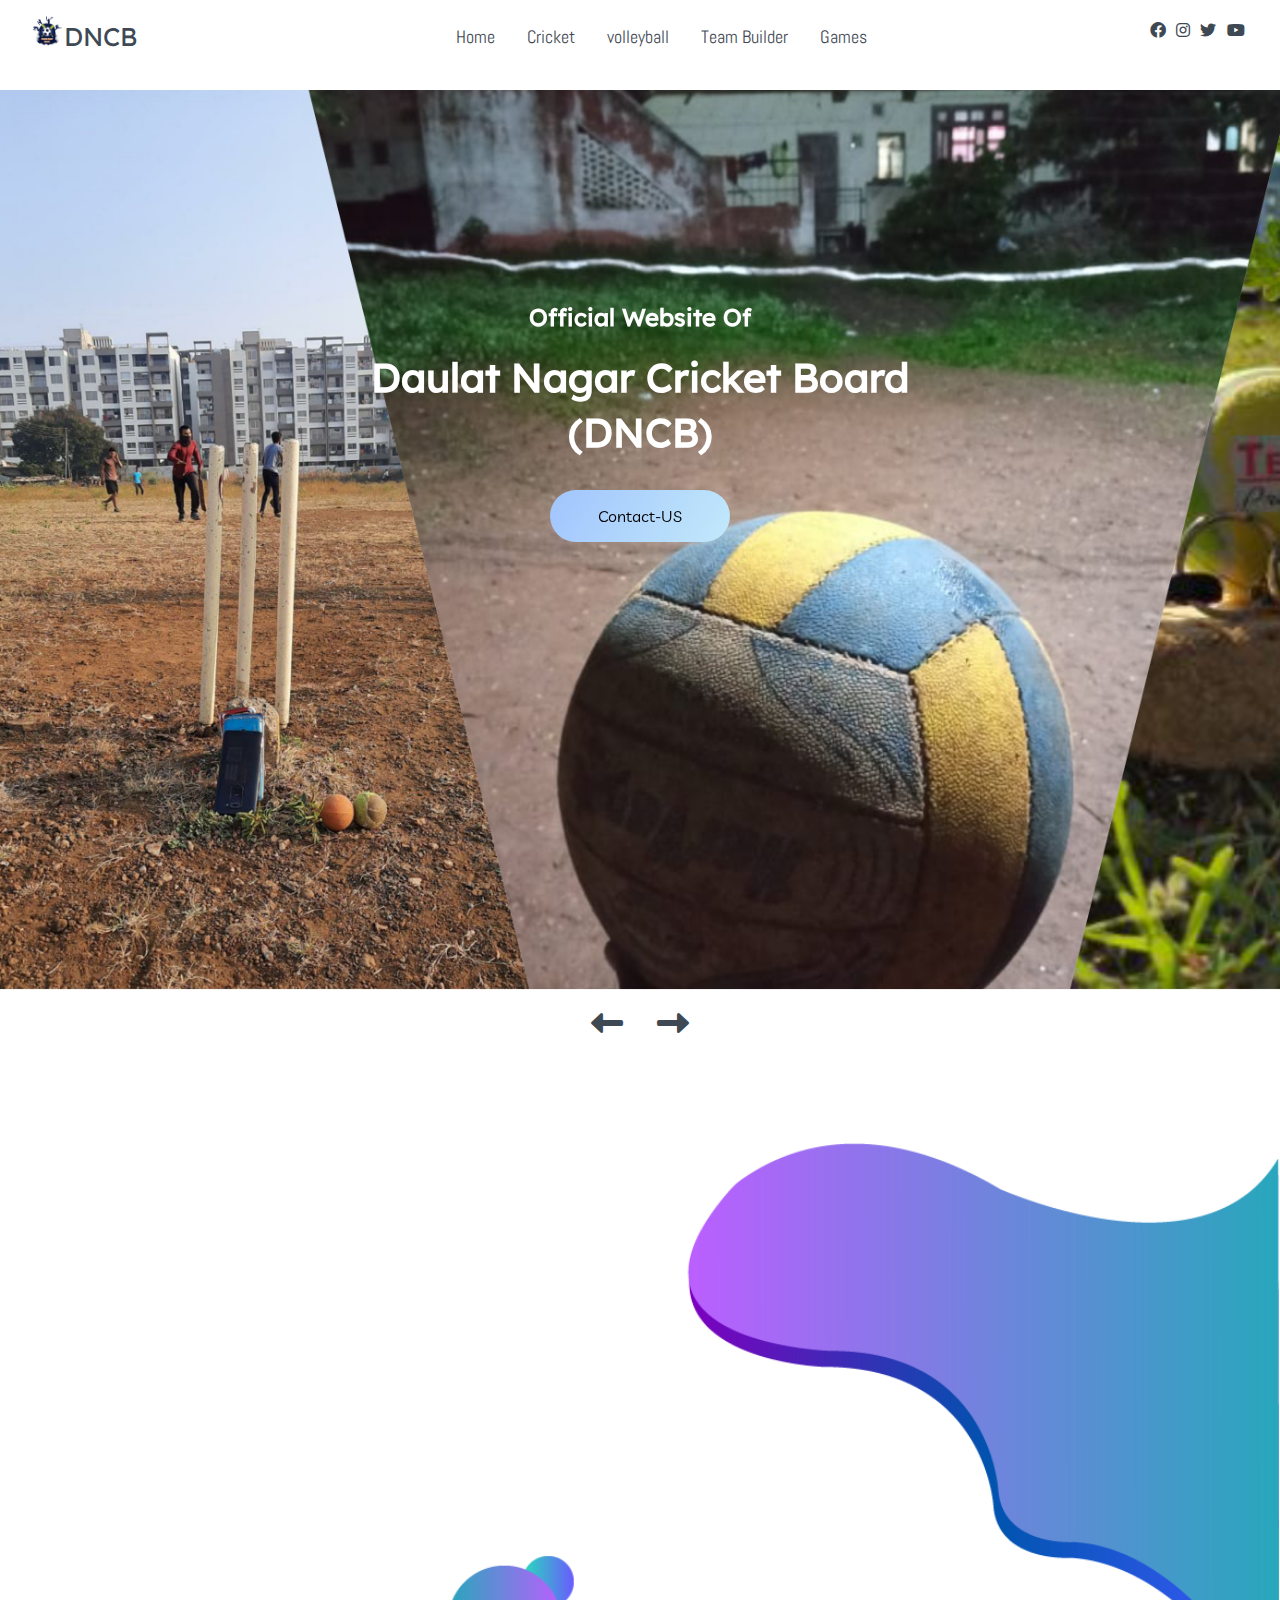
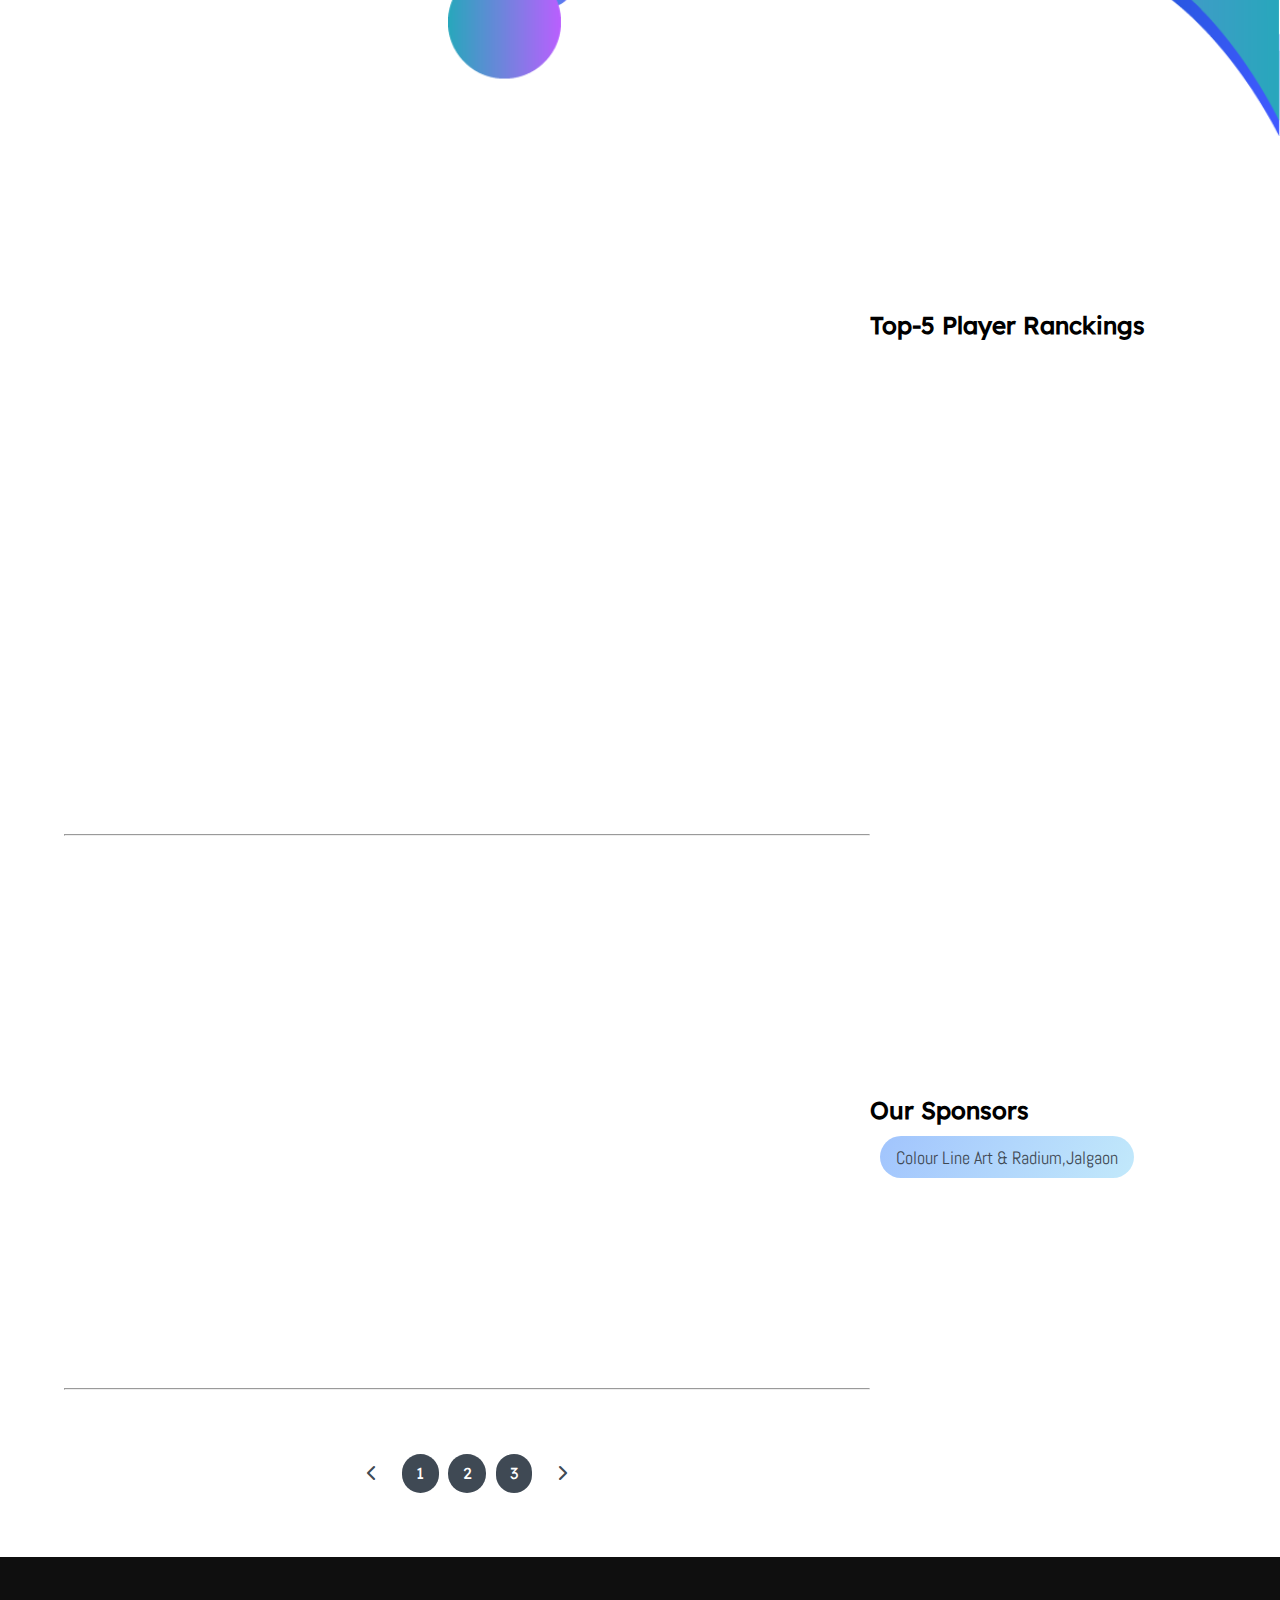
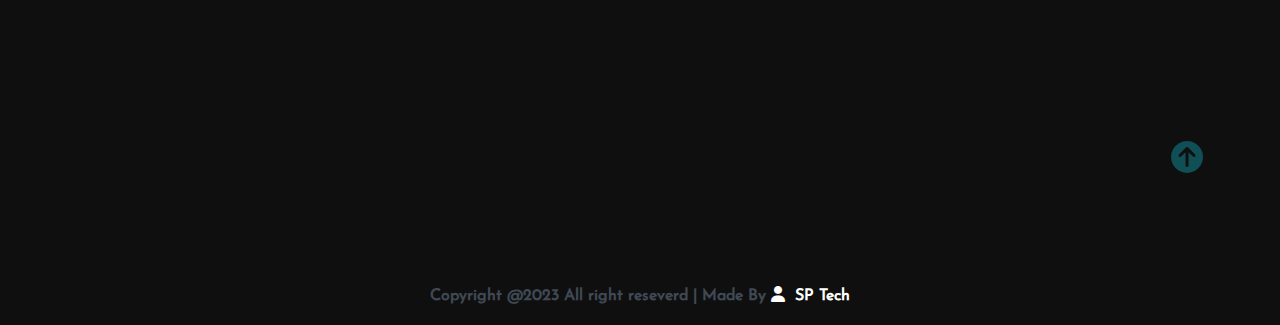
<file: index.html>
<!DOCTYPE html>
<html lang="en">
<head>
  <meta charset="UTF-8">
  <meta http-equiv="X-UA-Compatible" content="IE=edge">
  <meta name="viewport" content="width=device-width, initial-scale=1.0">
  <title>Home</title>
  <!--Font Awesome-->
  <link rel="stylesheet" href="./css/all.css">

   <!-- --- Owl-Carousel -->
   <link rel="stylesheet" href="./css/owl.carousel.min.css">
   <link rel="stylesheet" href="./css/owl.theme.default.min.css">
    
   <!-- --- AOS Library -->
   <link rel="stylesheet" href="./css/aos.css">
  <!--Add Style-->
  <link rel="stylesheet" href="./css/style.css">
</head>
<body>
  <!-- ----------------------------------Navigation------------------------------------------- -->
<nav class="nav">
  <div class="nav-menu flex-row">
     <div class="nav-brand">
        <a href="#" class="text-gray"><img src="./assets2/Logo.jpeg" alt="logo" >DNCB</a>
     </div>
     <div class="toggle-collapse">
      <div class="toggle-icons">
        <i class="fas fa-bars"></i>
      </div>
     </div>
     <div>
      <ul class="nav-items">
        <li class="nav-link">
          <a href="index.html">Home</a>
        </li>
        <li class="nav-link">
          <a href="./Pages/cricket.html">Cricket</a>
        </li>
        <li class="nav-link">
          <a href="./Pages/vollyball.html">volleyball</a>
        </li>
        <li class="nav-link">
          <a href="./Pages/teamBuilder.html">Team Builder</a>
        </li>
        <li class="nav-link">
          <a href="https://poki.com/">Games</a>
        </li>
        
      </ul>
     </div>
     <div class="social">
      <a href="#"><i class="fa-brands fa-facebook"></i></a>
      <a href="#"><i class="fa-brands fa-instagram"></i></a>
      <a href="#"><i class="fa-brands fa-twitter"></i></a>
      <a href="#"><i class="fa-brands fa-youtube"></i></a>
     </div>
  </div>
</nav>

  <!-- -------------X--------------------Navigation--------------------X---------------------- -->

  <!-- ------------------------------- Main Site Section ------------------------------------- -->
         <main>
          <!-- -------- Site Title --------------- -->
          <section class="site-title">
            <div class="site-backgraound" data-aos="fade-up" data-aos-delay="100">
              <h2>Official Website Of</h2>
              <h1>Daulat Nagar Cricket Board</h1>
              <h1>(DNCB)</h1>
              <a href="./Pages/C-Us.html"><button class="btn">Contact-US</button></a>
            </div>
          </section>

          <!-- ---X----- Site Title ------X------- -->

          <!-- ----------- Blog Carousel ------------ -->
           
          <section>
            <div class="blog">
              <div class="container">
                <div class="owl-carousel owl-theme blog-post">
                  <div class="blog-content" data-aos="fade-right" data-aos-delay="200" >
                    <img src="./assets2/Players/AT.jpg" alt="post-1">
                    <div class="blog-title">
                      <h3>Aakash Tijare</h3>
                      <a href="./Pages/Stats.html"><button class="btn btn-blog">Stats</button></a>
                      <span>All-Rounder</span>
                    </div>
                  </div>
                  <div class="blog-content" data-aos="fade-in" data-aos-delay="200">
                    <img src="./assets2/Players/Sp2.jpg" alt="post-1">
                    <div class="blog-title">
                      <h3>Sagar Patil</h3>
                      <a href="./Pages/Stats.html"><button class="btn btn-blog">Stats</button></a>
                      <span>All-Rounder</span>
                    </div>
                  </div>
                  <div class="blog-content" data-aos="fade-left" data-aos-delay="200">
                    <img src="./assets2/Players/Du.jpg" alt="post-1">
                    <div class="blog-title">
                      <h3>Dev Ugave</h3>
                      <a href="./Pages/Stats.html"><button class="btn btn-blog">Stats</button></a>
                      <span>All-Rounder</span>
                    </div>
                  </div>
                  <div class="blog-content" data-aos="fade-right" data-aos-delay="200">
                    <img src="./assets2/Players/Aj.jpg" alt="post-1">
                    <div class="blog-title">
                      <h3>Akshay Jadhav</h3>
                      <a href="./Pages/Stats.html"><button class="btn btn-blog">Stats</button></a>
                      <span>Bowler</span>
                    </div>
                  </div>
                  
                  <div class="blog-content" data-aos="fade-right" data-aos-delay="200">
                    <img src="./assets2/Players/Mukesh.jpg" alt="post-1">
                    <div class="blog-title">
                      <h3>Mukesh Kankhare</h3>
                      <a href="./Pages/Stats.html"><button class="btn btn-blog">Stats</button></a>
                      <span>Bowler</span>
                    </div>
                  </div>

                  <div class="blog-content" data-aos="fade-right" data-aos-delay="200">
                    <img src="./assets2/Players/Toshal.jpg" alt="post-1">
                    <div class="blog-title">
                      <h3>Toshal Yevle</h3>
                      <a href="./Pages/Stats.html"><button class="btn btn-blog">Stats</button></a>
                      <span>All-Rounder</span>
                    </div>
                  </div>

                  <div class="blog-content" data-aos="fade-right" data-aos-delay="200">
                    <img src="./assets2/Players/Mohit.jpg" alt="post-1">
                    <div class="blog-title">
                      <h3>Mohit Patil</h3>
                      <a href="./Pages/Stats.html"><button class="btn btn-blog">Stats</button></a>
                      <span>All-Rounder</span>
                    </div>
                  </div>

                  <div class="blog-content" data-aos="fade-right" data-aos-delay="200">
                    <img src="./assets2/Players/Abhi.jpg" alt="post-1">
                    <div class="blog-title">
                      <h3>Abhishek Deshmukh</h3>
                      <a href="./Pages/Stats.html"><button class="btn btn-blog">Stats</button></a>
                      <span>All-Rounder</span>
                    </div>
                  </div>

                </div>
                <div class="owl-navigation">
                  <span class="owl-nav-prev"><i class="fas fa-long-arrow-alt-left"></i></span>
                  <span class="owl-nav-next"><i class="fas fa-long-arrow-alt-right"></i></span>
                </div>
              </div>
            </div>
          </section>
          <!-- -----X------ Blog Carousel ------X------ -->

          <!-- ------------- Site Content -------------- -->
          
          <section class="container">
            <div class="site-content">
              <div class="posts">
                <div class="post-content" data-aos="zoom-in" data-aos-delay="200">
                  <div class="post-image">
                    <div>
                      <img src="./assets2/blog1.jpg" class="img" alt="blog1">
                    </div>
                    <div class="post-info flex-row">
                      <span><i class="fas fa-user text-gray"></i>&nbsp;&nbsp;DNCB</span>
                      <span><i class="fas fa-calendar-alt text-gray"></i>&nbsp;&nbsp;August 29,2021</span>
                      <span>CL Winning Team</span>
                    </div>
                  </div>
                  <div class="post-title">
                  
                    <a href="#">In The Final Match Of VCL Captain Mohit Beat To Captain Rushi And Captain Mohit Won First Inaugural volleyball Captain League </a>
                    <!--   <p>Lorem ipsum dolor sit amet consectetur adipisicing elit.
                       Aspernatur aperiam eos velit dignissimos. Natus aut et nostrum nam
                        quos nisi obcaecati iusto quam beatae, porro a quasi veritatis esse
                         id placeat maxime excepturi magni vitae deleniti dolorum quibusdam
                          ea blanditiis.
                      </p> -->
                      <button class="btn post-btn"> <i class="fas fa-calendar-alt text-gray"></i> &nbsp; August 29,2021</button>
        
                  </div>
                </div>
                <hr>
                <div class="post-content" data-aos="zoom-in" data-aos-delay="200">
                  <div class="post-image">
                    <div>
                      <img src="./assets2/Blog2.jpg" class="img" alt="blog1">
                    </div>
                    <div class="post-info flex-row">
                      <span><i class="fas fa-user text-gray"></i>&nbsp;&nbsp;DNCB</span>
                      <span><i class="fas fa-calendar-alt text-gray"></i>&nbsp;&nbsp;Jun 1,2021</span>
                      <span>CL Finalist</span>
                    </div>
                  </div>
                  <div class="post-title">
                    <a href="#">Finalist Captains Of Cricket Captain's League (CCL) 2021 Captain Aakash,Captain Abhishek And Match Referee Dipesh</a>
                    <!--<p>
                
                      </p>-->
                      <button class="btn post-btn"> <i class="fas fa-calendar-alt text-gray"></i>&nbsp; Jun 1,2021</button>
                  
                  </div>
                </div>
                <hr>
                <!--
                <div class="post-content" data-aos="zoom-in" data-aos-delay="200">
                  <div class="post-image">
                    <div>
                      <img src="./assets/Blog-post/blog3.png" class="img" alt="blog1">
                    </div>
                    <div class="post-info flex-row">
                      <span><i class="fas fa-user text-gray"></i>&nbsp;&nbsp;Admin</span>
                      <span><i class="fas fa-calendar-alt text-gray"></i>&nbsp;&nbsp;January 19,2023</span>
                      <span>5 Comments</span>
                    </div>
                  </div>
                  <div class="post-title">
                    <a href="#">Nwe data recording system to better analyse road accidents</a>
                    <p>Lorem ipsum dolor sit amet consectetur adipisicing elit.
                       Aspernatur aperiam eos velit dignissimos. Natus aut et nostrum nam
                        quos nisi obcaecati iusto quam beatae, porro a quasi veritatis esse
                         id placeat maxime excepturi magni vitae deleniti dolorum quibusdam
                          ea blanditiis.
                      </p>
                      <button class="btn post-btn">Read More &nbsp; <i class="fas fa-arrow-right"></i></button>
                  </div>
                </div>
                <hr>
                <div class="post-content" data-aos="zoom-in" data-aos-delay="200">
                  <div class="post-image">
                    <div>
                      <img src="./assets/Blog-post/blog4.png" class="img" alt="blog1">
                    </div>
                    <div class="post-info flex-row">
                      <span><i class="fas fa-user text-gray"></i>&nbsp;&nbsp;Admin</span>
                      <span><i class="fas fa-calendar-alt text-gray"></i>&nbsp;&nbsp;January 21,2023</span>
                      <span>12 Comments</span>
                    </div>
                  </div>
                  <div class="post-title">
                    <a href="#">Nwe data recording system to better analyse road accidents</a>
                    <p>Lorem ipsum dolor sit amet consectetur adipisicing elit.
                       Aspernatur aperiam eos velit dignissimos. Natus aut et nostrum nam
                        quos nisi obcaecati iusto quam beatae, porro a quasi veritatis esse
                         id placeat maxime excepturi magni vitae deleniti dolorum quibusdam
                          ea blanditiis.
                      </p>
                      <button class="btn post-btn">Read More &nbsp; <i class="fas fa-arrow-right"></i></button>
                  </div>
                </div> -->

                <div class="pagination flex-row">
                  <a href="#"><i class="fas fa-chevron-left"></i></a>
                  <a href="#" class="pages">1</a>
                  <a href="#" class="pages">2</a>
                  <a href="#" class="pages">3</a>
                  <a href="#"><i class="fas fa-chevron-right"></i></a>
                </div>
              </div>
              <aside class="sidebar">
                <div class="category">
                  <h2>Top-5 Player Ranckings </h2>
                  <ul class="category-list">
                    <li class="list-items" data-aos="fade-left" data-aos-delay="100">
                     <a href="#">Toshal</a>
                     <span>(38)</span>
                    </li>
                    <li class="list-items" data-aos="fade-left" data-aos-delay="200">
                     <a href="#">Aakash</a>
                     <span>(35)</span>
                    </li>
                    <li class="list-items" data-aos="fade-left" data-aos-delay="300">
                     <a href="#">Sagar</a>
                     <span>(32)</span>
                    </li>
                    <li class="list-items" data-aos="fade-left" data-aos-delay="400">
                     <a href="#">Mohit</a>
                     <span>(31)</span>
                    </li>
                    <li class="list-items" data-aos="fade-left" data-aos-delay="500">
                     <a href="#">Soham</a>
                     <span>(30)</span>
                    </li>
                  </ul>
                </div>
                  <!--
                <div class="popular-post">
                  <h2>Popular Post</h2>
                  <div class="post-content" data-aos="flip-up" data-aos-delay="200">
                    <div class="post-image">
                      <div>
                        <img src="./assets/popular-post/m-blog-1.jpg" class="img" alt="blog1">
                      </div>
                      <div class="post-info flex-row">
                       <span><i class="fas fa-calendar-alt text-gray"></i>&nbsp;&nbsp;January 14,2023</span>
                        <span>2 Comments</span>
                      </div>
                    </div>
                    <div class="post-title">
                      <a href="#">New data recording system to better analyse road accidents</a>
                      
                        
                    </div>
                  </div>
                  <div class="post-content" data-aos="flip-up" data-aos-delay="300">
                    <div class="post-image">
                      <div>
                        <img src="./assets/popular-post/m-blog-2.jpg" class="img" alt="blog1">
                      </div>
                      <div class="post-info flex-row">
                       <span><i class="fas fa-calendar-alt text-gray"></i>&nbsp;&nbsp;January 14,2023</span>
                        <span>2 Comments</span>
                      </div>
                    </div>
                    <div class="post-title">
                      <a href="#">New data recording system to better analyse road accidents</a>
                      
                        
                    </div>
                  </div>
                  <div class="post-content" data-aos="flip-up" data-aos-delay="400">
                    <div class="post-image">
                      <div>
                        <img src="./assets/popular-post/m-blog-3.jpg" class="img" alt="blog1">
                      </div>
                      <div class="post-info flex-row">
                       <span><i class="fas fa-calendar-alt text-gray"></i>&nbsp;&nbsp;January 14,2023</span>
                        <span>2 Comments</span>
                      </div>
                    </div>
                    <div class="post-title">
                      <a href="#">New data recording system to better analyse road accidents</a>
                      
                        
                    </div>
                  </div>
                  <div class="post-content" data-aos="flip-up" data-aos-delay="500">
                    <div class="post-image">
                      <div>
                        <img src="./assets/popular-post/m-blog-4.jpg" class="img" alt="blog1">
                      </div>
                      <div class="post-info flex-row">
                       <span><i class="fas fa-calendar-alt text-gray"></i>&nbsp;&nbsp;January 14,2023</span>
                        <span>2 Comments</span>
                      </div>
                    </div>
                    <div class="post-title">
                      <a href="#">New data recording system to better analyse road accidents</a>
                      
                        
                    </div>
                  </div>
                  <div class="post-content" data-aos="flip-up" data-aos-delay="600">
                    <div class="post-image">
                      <div>
                        <img src="./assets/popular-post/m-blog-5.jpg" class="img" alt="blog1">
                      </div>
                      <div class="post-info flex-row">
                       <span><i class="fas fa-calendar-alt text-gray"></i>&nbsp;&nbsp;January 14,2023</span>
                        <span>2 Comments</span>
                      </div>
                    </div>
                    <div class="post-title">
                      <a href="#">New data recording system to better analyse road accidents</a>
                      
                        
                    </div>
                  </div>
                </div>
                         -->
                <div class="newsletter" data-aos="fade-up" data-aos-delay="300">
                  <h2>Joint-Us</h2>
                  <div class="form-element">
                    <input type="text" class="input-element" placeholder="Mobile-No">
                    <button class="btn form-btn">Joint</button>
                  </div>
                </div>
                <div class="popular-tags">
                  <h2>Our Sponsors</h2>
                  <div class="tags flex-row">
                   <a href="https://www.google.com/maps/place/20%C2%B059'05.3%22N+75%C2%B033'14.4%22E/@20.9848,75.5518113,17z/data=!3m1!4b1!4m4!3m3!8m2!3d20.9848!4d75.554">
                     <span class="tag" data-aos="flip-up" data-aos-delay="100">Colour Line Art & Radium,Jalgaon</span></a>
                    
                     <!--<span class="tag" data-aos="flip-up" data-aos-delay="300">travel</span>
                    <span class="tag" data-aos="flip-up" data-aos-delay="400">illustration</span>
                    <span class="tag" data-aos="flip-up" data-aos-delay="500">design</span>
                    <span class="tag" data-aos="flip-up" data-aos-delay="600">lifestyle</span>
                    <span class="tag" data-aos="flip-up" data-aos-delay="700">love</span>
                    <span class="tag" data-aos="flip-up" data-aos-delay="800">project</span>-->

                  </div>
                </div>
              </aside>
            </div>
          </section>

          <!-- ------X------- Site Content -------X------- -->
          
         </main>
         
  <!-- ------------X------------------ Main Site Section ----------------X------------------- -->

  <!-- ------------------------------ Footer ----------------------------------- -->
    <footer class="footer">
      <div class="container">
        <div class="about-us" data-aos="fade-right" data-aos-delay="200">
          <h2>Our-Office</h2>
          <p>1st Floor,Cricket Centre Shree Dakshin Mukhi Hanuman (SDMH) Stadium Daulat Nagar,Jalgaon-425001 Maharastra India</p>
        </div>
        <div class="newsletter" data-aos="fade-right" data-aos-delay="200">
          <h2>Feedback</h2>
          <p>Stay update with our latest</p>
          <div class="form-element">
            <input type="text" placeholder="Email"><span><i class="fas fa-chevron-right"></i></span>
          </div>
        </div>
          <div class="instagram" data-aos="fade-left" data-aos-delay="200">
            <h2>Colour Line Art (CLA)</h2>
            <div class="flex-row">
              <img src="./assets2/Instagram/Insta1.jpg" alt="insta1">
              <img src="./assets2/Instagram/Insta2.jpg" alt="insta2">
              <img src="./assets2/Instagram/Insta3.jpg" alt="insta3">
            </div>
            <div class="flex-row">
              <img src="./assets2/Instagram/Insta4.jpg" alt="insta4">
              <img src="./assets2/Instagram/Insta5.jpg" alt="insta5">
              <img src="./assets2/Instagram/Insta6.jpg" alt="insta6">
            </div>
          </div>
          <div class="follow" data-aos="fade-left" data-aos-delay="200">
            <h2>Follow Us</h2>
            <p>Let us be Social</p>
            <div>
              <i class="fab fa-facebook-f"></i>
              <i class="fab fa-twitter"></i>
              <i class="fab fa-instagram"></i>
              <a href="https://www.youtube.com/@ravansamrajya"><i class="fab fa-youtube"></i></a>
            </div>
          </div>
      </div>
      <div class="rights flex-row">
        <h4 class="text-gray">
          Copyright @2023 All right reseverd | Made By
          <a href="#"><i class="fas fa-user"></i> &nbsp;SP Tech</a>
        </h4>
      </div>
      <div class="move-up">
        <span><i class="fas fa-arrow-circle-up fa-2x"></i></span>
      </div>
    </footer>

  <!-- --------------X---------------- Footer ------------------X----------------- -->


  <!--Jquery Library file-->
  <script src="./js/Jquery3.6.3.min.js"></script>

  <!-- --- Owl-Carousel js -->
  <script src="./js/owl.carousel.min.js"></script>

  <!-- --- AOS js Library -->
  <script src="./js/aos.js"></script>
  
  <!--Add JavaScript file-->
  <script src="./js/main2.js"></script>

  
</body>
</html>
</file>
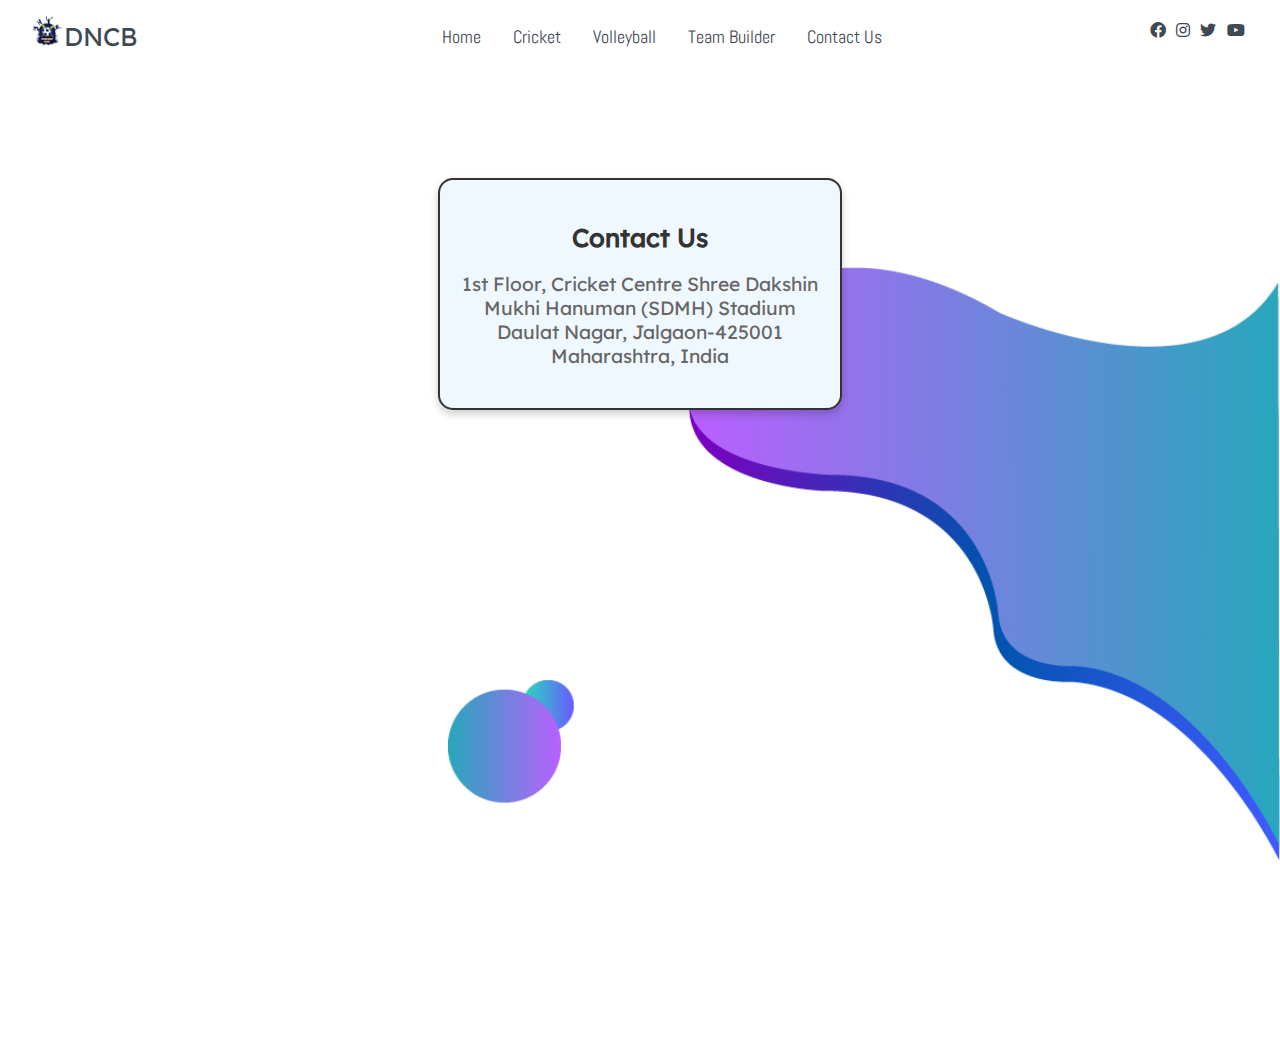
<file: Pages/C-Us.html>
<!DOCTYPE html>
<html lang="en">
<head>
  <meta charset="UTF-8">
  <meta http-equiv="X-UA-Compatible" content="IE=edge">
  <meta name="viewport" content="width=device-width, initial-scale=1.0">
  <title>Contact-US</title>
  <!--Font Awesome-->
  <link rel="stylesheet" href="../css/all.css">

   <!-- --- Owl-Carousel -->
   <link rel="stylesheet" href="../css/owl.carousel.min.css">
   <link rel="stylesheet" href="../css/owl.theme.default.min.css">
    
   <!-- --- AOS Library -->
   <link rel="stylesheet" href="../css/aos.css">
  <!--Add Style-->
  <link rel="stylesheet" href="../css/VStyle.css">
  <style>
    .card-container {
      display: flex;
      justify-content: center;
      align-items: center;
      flex-direction: column;
      padding: 20px;
    }
    .card {
      width: 100%;
      max-width: 400px;
      margin: 20px;
      border-radius: 15px;
      overflow: hidden;
      box-shadow: 0 4px 8px rgba(0, 0, 0, 0.2);
      background-color: #f0f8ff; /* Light color for the card */
      border: 2px solid #333;
    }
    .card img {
      width: 100%;
      height: auto;
    }
    .card-body {
      padding: 20px;
      text-align: center;
    }
    .card-heading {
      font-size: 1.6em;
      font-weight: bold;
      margin-bottom: 0.5em;
      text-align: center;
      color: #333;
    }
    .card-title {
      font-size: 1.5em;
      margin-bottom: 0.5em;
    }
    .card-text {
      font-size: 1.2em;
      color: #666;
    }
  </style>
</head>
<body>
    <nav class="nav">
        <div class="nav-menu flex-row">
           <div class="nav-brand">
              <a href="#" class="text-gray"><img src="../assets2/Logo.jpeg" alt="logo" >DNCB</a>
           </div>
           <div class="toggle-collapse">
            <div class="toggle-icons">
              <i class="fas fa-bars"></i>
            </div>
           </div>
           <div>
            <ul class="nav-items">
              <li class="nav-link">
                <a href="../index.html">Home</a>
              </li>
              <li class="nav-link">
                <a href="../Pages/cricket.html">Cricket</a>
              </li>
              <li class="nav-link">
                <a href="../Pages/vollyball.html">Volleyball</a>
              </li>
              <li class="nav-link">
                <a href="./teamBuilder.html">Team Builder</a>
              </li>
              <li class="nav-link">
                <a href="../Pages/C-Us.html">Contact Us</a>
              </li>
            </ul>
           </div>
           <div class="social">
            <a href="#"><i class="fa-brands fa-facebook"></i></a>
            <a href="#"><i class="fa-brands fa-instagram"></i></a>
            <a href="#"><i class="fa-brands fa-twitter"></i></a>
            <a href="#"><i class="fa-brands fa-youtube"></i></a>
           </div>
        </div>
      </nav>
      
        <!-- -------------X--------------------Navigation--------------------X---------------------- -->
      <!-- ------------------------------- Main Site Section ------------------------------------- -->
      <!-- -------- Site Title --------------- -->
      <main>
        <section class="site-title">
          <div class="card-container">
            <div class="card">
              
              <div class="card-body">
                <h2 class="card-heading">Contact Us</h2>
                <!-- <h5 class="card-title">Address</h5> -->
                <p class="card-text">1st Floor, Cricket Centre Shree Dakshin Mukhi Hanuman (SDMH) Stadium Daulat Nagar, Jalgaon-425001<br>Maharashtra, India</p>
              </div>
            </div>
          </div>
        </section>
      </main>
        <!-- ---X----- Site Title ------X------- -->

        <!-- --------------x----------------- Main Site Section ----------------------x--------------- -->



     <!--Jquery Library file-->
  <script src="../js/Jquery3.6.3.min.js"></script>

  <!-- --- Owl-Carousel js -->
  <script src="../js/owl.carousel.min.js"></script>

  <!-- --- AOS js Library -->
  <script src="../js/aos.js"></script>
  
  <!--Add JavaScript file-->
  <script src="../js/main2.js"></script>

  
</body>
</html>
</file>
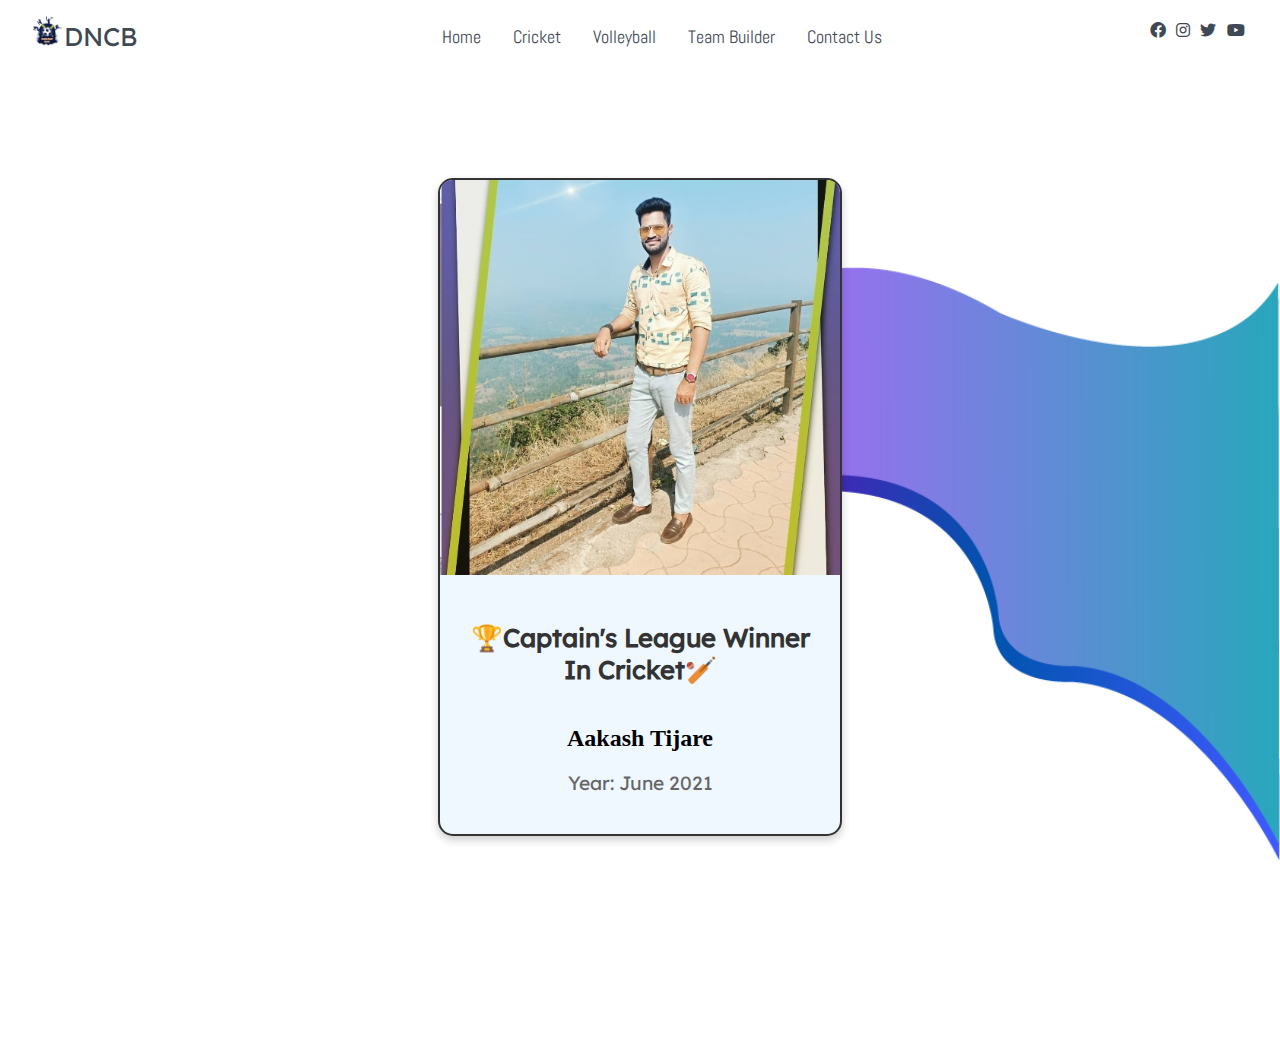
<file: Pages/cricket.html>
<!DOCTYPE html>
<html lang="en">
<head>
  <meta charset="UTF-8">
  <meta http-equiv="X-UA-Compatible" content="IE=edge">
  <meta name="viewport" content="width=device-width, initial-scale=1.0">
  <title>Cricket</title>
  <!--Font Awesome-->
  <link rel="stylesheet" href="../css/all.css">

  <!-- --- Owl-Carousel -->
  <link rel="stylesheet" href="../css/owl.carousel.min.css">
  <link rel="stylesheet" href="../css/owl.theme.default.min.css">
    
  <!-- --- AOS Library -->
  <link rel="stylesheet" href="../css/aos.css">
  <!--Add Style-->
  <link rel="stylesheet" href="../css/CStyle.css">
  <style>
    .card-container {
      display: flex;
      justify-content: center;
      align-items: center;
      flex-direction: column;
      padding: 20px;
    }
    .card {
      width: 100%;
      max-width: 400px;
      margin: 20px;
      border-radius: 15px;
      overflow: hidden;
      box-shadow: 0 4px 8px rgba(0, 0, 0, 0.2);
      background-color: #f0f8ff; /* Light color for the card */
      border: 2px solid #333;
    }
    .card img {
      width: 100%;
      height: auto;
    }
    .card-body {
      padding: 20px;
      text-align: center;
    }
    .card-heading {
      font-size: 1.6em;
      font-weight: bold;
      margin-bottom: 0.5em;
      text-align: center;
      color: #333;
    }
    .card-title {
      font-size: 1.5em;
      margin-bottom: 0.5em;
    }
    .card-text {
      font-size: 1.2em;
      color: #666;
    }
  </style>
</head>
<body>
  <nav class="nav">
    <div class="nav-menu flex-row">
      <div class="nav-brand">
        <a href="#" class="text-gray"><img src="../assets2/Logo.jpeg" alt="logo">DNCB</a>
      </div>
      <div class="toggle-collapse">
        <div class="toggle-icons">
          <i class="fas fa-bars"></i>
        </div>
      </div>
      <div>
        <ul class="nav-items">
          <li class="nav-link">
            <a href="../index.html">Home</a>
          </li>
          <li class="nav-link">
            <a href="../Pages/cricket.html">Cricket</a>
          </li>
          <li class="nav-link">
            <a href="../Pages/vollyball.html">Volleyball</a>
          </li>
          <li class="nav-link">
            <a href="./teamBuilder.html">Team Builder</a>
          </li>
          <li class="nav-link">
            <a href="../Pages/C-Us.html">Contact Us</a>
          </li>
        </ul>
      </div>
      <div class="social">
        <a href="#"><i class="fa-brands fa-facebook"></i></a>
        <a href="#"><i class="fa-brands fa-instagram"></i></a>
        <a href="#"><i class="fa-brands fa-twitter"></i></a>
        <a href="#"><i class="fa-brands fa-youtube"></i></a>
      </div>
    </div>
  </nav>
      
  <!-- -------------X--------------------Navigation--------------------X---------------------- -->
  <!-- ------------------------------- Main Site Section ------------------------------------- -->
  <!-- -------- Site Title --------------- -->
  <main>
    <section class="site-title">
      <div class="card-container">
        <div class="card">
          <img src="../assets2/Players/AT.jpg" alt="Winning Captain">
          <div class="card-body">
            <h2 class="card-heading">🏆Captain's League Winner In Cricket🏏</h2>
            <h5 class="card-title">Aakash Tijare</h5>
            <p class="card-text">Year: June 2021</p>
          </div>
        </div>
      </div>
    </section>
  </main>
  <!-- ---X----- Site Title ------X------- -->

  <!-- --------------x----------------- Main Site Section ----------------------x--------------- -->

  

  <!--Jquery Library file-->
  <script src="../js/Jquery3.6.3.min.js"></script>

  <!-- --- Owl-Carousel js -->
  <script src="../js/owl.carousel.min.js"></script>

  <!-- --- AOS js Library -->
  <script src="../js/aos.js"></script>
  
  <!--Add JavaScript file-->
  <script src="../js/main2.js"></script>
</body>
</html>
</file>
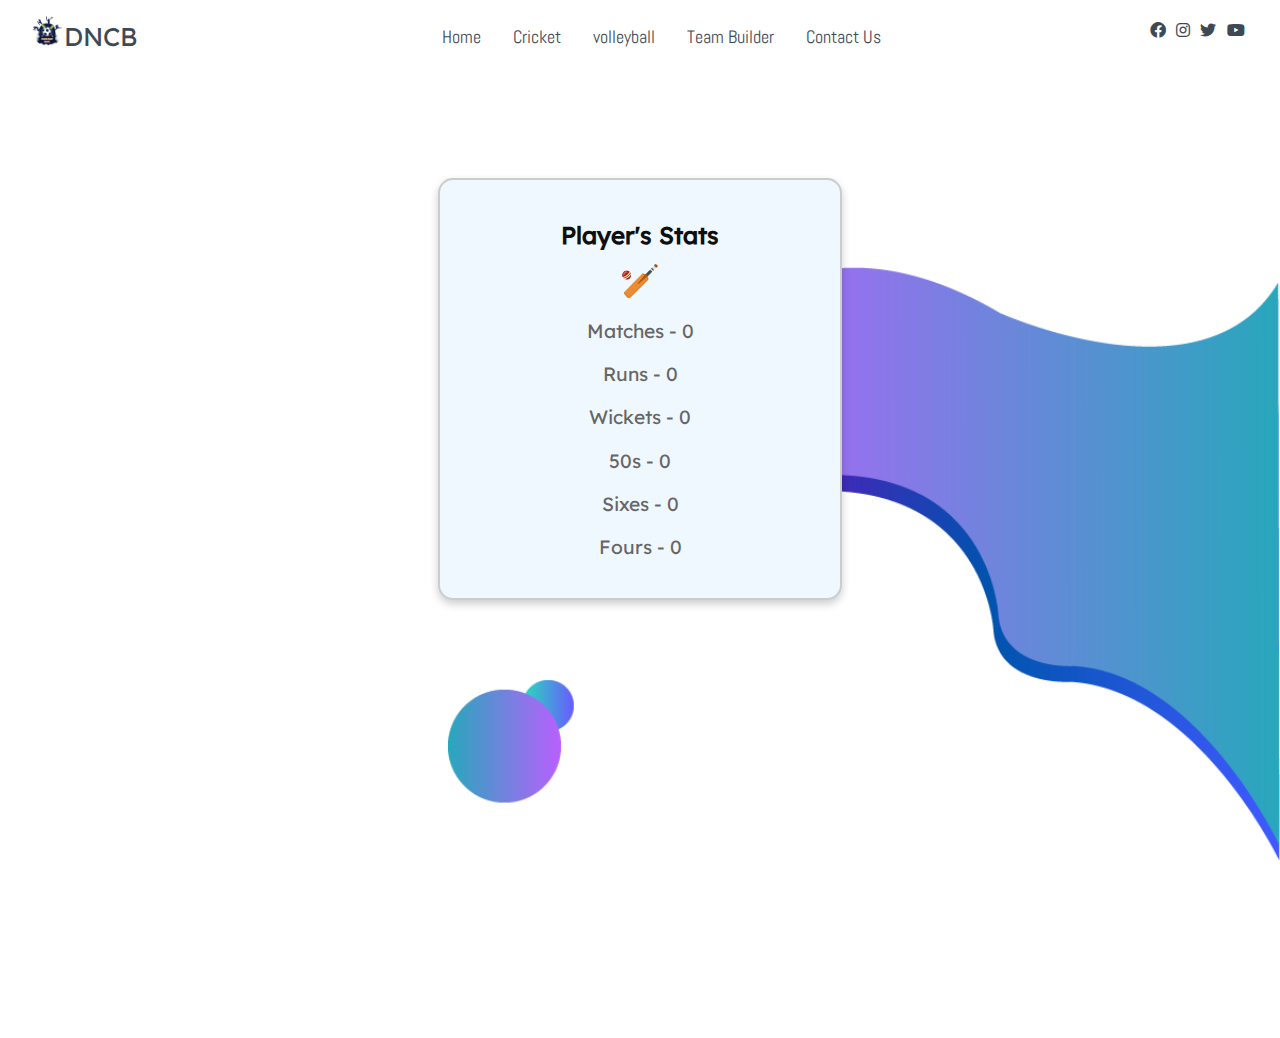
<file: Pages/Stats.html>
<!DOCTYPE html>
<html lang="en">
<head>
  <meta charset="UTF-8">
  <meta http-equiv="X-UA-Compatible" content="IE=edge">
  <meta name="viewport" content="width=device-width, initial-scale=1.0">
  <title>Stast</title>
  <!--Font Awesome-->
  <link rel="stylesheet" href="../css/all.css">

   <!-- --- Owl-Carousel -->
   <link rel="stylesheet" href="../css/owl.carousel.min.css">
   <link rel="stylesheet" href="../css/owl.theme.default.min.css">
    
   <!-- --- AOS Library -->
   <link rel="stylesheet" href="../css/aos.css">
  <!--Add Style-->
  <link rel="stylesheet" href="../css/StStyle.css">
  <style>
  .card-container {
    display: flex;
    justify-content: center;
    align-items: center;
    flex-direction: column;
    padding: 20px;
  }

  .card {
    width: 100%;
    max-width: 400px;
    margin: 20px;
    border-radius: 15px;
    overflow: hidden;
    box-shadow: 0 4px 8px rgba(0, 0, 0, 0.2);
    background-color: #f0f8ff; /* Light color for the card */
    border: 2px solid #ccc; /* Border style */
  }

  .card-body {
    padding: 20px;
    text-align: center;
  }

  .card-title {
    font-size: 1.5em;
    margin-bottom: 0.5em;
  }

  .card-text {
    font-size: 1.2em;
    color: #666;
  }

  .emoji {
    font-size: 2em;
    margin-bottom: 0.5em;
  }
</style>
</head>
<body>
    <nav class="nav">
        <div class="nav-menu flex-row">
           <div class="nav-brand">
              <a href="#" class="text-gray"><img src="../assets2/Logo.jpeg" alt="logo" >DNCB</a>
           </div>
           <div class="toggle-collapse">
            <div class="toggle-icons">
              <i class="fas fa-bars"></i>
            </div>
           </div>
           <div>
            <ul class="nav-items">
              <li class="nav-link">
                <a href="../index.html">Home</a>
              </li>
              <li class="nav-link">
                <a href="../Pages/cricket.html">Cricket</a>
              </li>
              <li class="nav-link">
                <a href="../Pages/vollyball.html">volleyball</a>
              </li>
              <li class="nav-link">
                <a href="./teamBuilder.html">Team Builder</a>
              </li>
              <li class="nav-link">
                <a href="../Pages/C-Us.html">Contact Us</a>
              </li>
            </ul>
           </div>
           <div class="social">
            <a href="#"><i class="fa-brands fa-facebook"></i></a>
            <a href="#"><i class="fa-brands fa-instagram"></i></a>
            <a href="#"><i class="fa-brands fa-twitter"></i></a>
            <a href="#"><i class="fa-brands fa-youtube"></i></a>
           </div>
        </div>
      </nav>
      
        <!-- -------------X--------------------Navigation--------------------X---------------------- -->
      <!-- ------------------------------- Main Site Section ------------------------------------- -->
      <!-- -------- Site Title --------------- -->
      <main>
        <section class="site-title">
          <div class="card-container">
            <div class="card">
              <div class="card-body">
                <h2 class="card-title">Player's Stats</h2>
                <div class="emoji">🏏</div>
                <p class="card-text">Matches - 0</p>
                <p class="card-text">Runs - 0</p>
                <p class="card-text">Wickets - 0</p>
                <p class="card-text">50s - 0</p>
                <p class="card-text">Sixes - 0</p>
                <p class="card-text">Fours - 0</p>
              </div>
            </div>
          </div>
        </section>
      </main>
        <!-- ---X----- Site Title ------X------- -->

        <!-- --------------x----------------- Main Site Section ----------------------x--------------- -->



     <!--Jquery Library file-->
  <script src="../js/Jquery3.6.3.min.js"></script>

  <!-- --- Owl-Carousel js -->
  <script src="../js/owl.carousel.min.js"></script>

  <!-- --- AOS js Library -->
  <script src="../js/aos.js"></script>
  
  <!--Add JavaScript file-->
  <script src="../js/main2.js"></script>

  
</body>
</html>
</file>
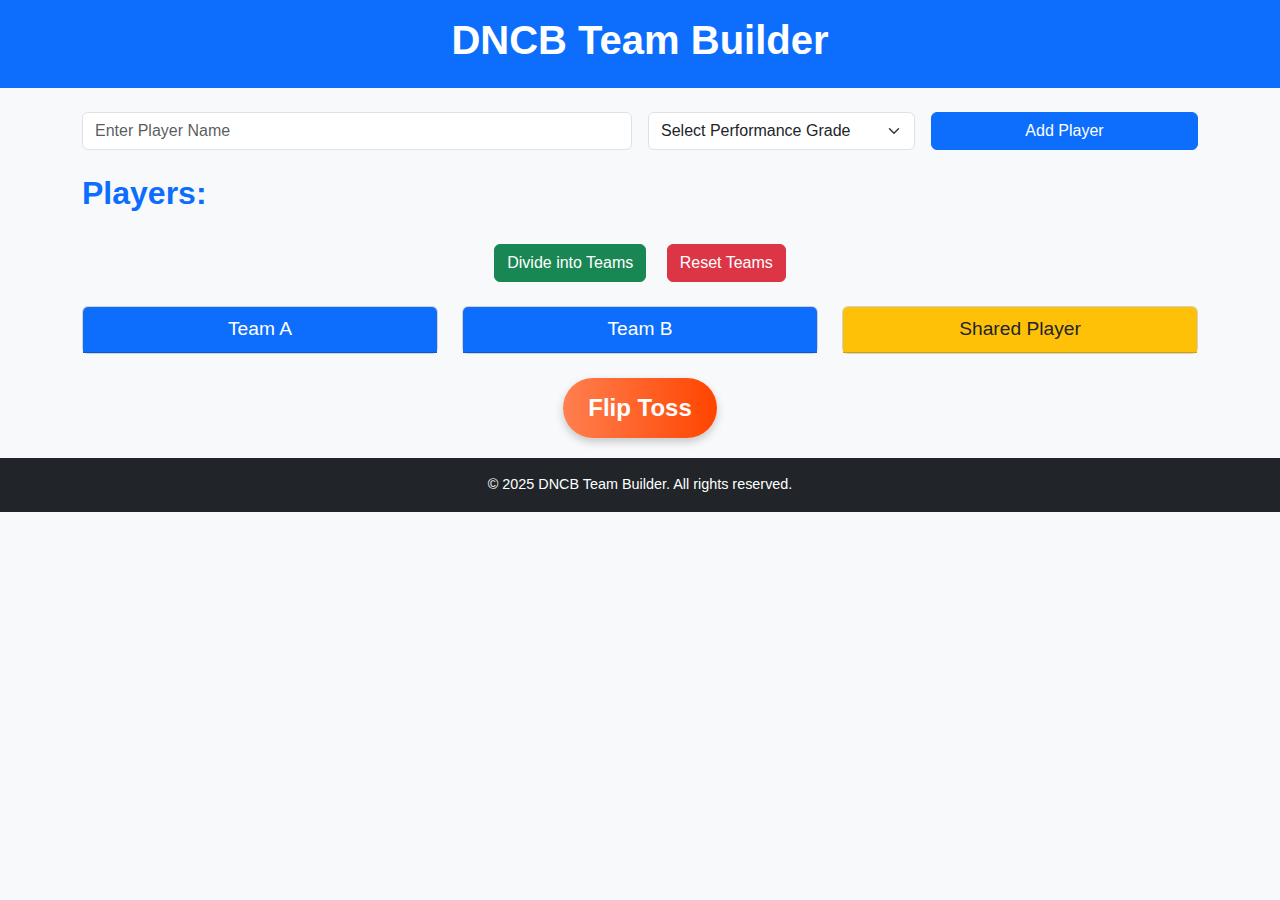
<file: Pages/teamBuilder.html>
<!DOCTYPE html>
<html lang="en">
<head>
    <meta charset="UTF-8">
    <meta name="viewport" content="width=device-width, initial-scale=1.0">
    <title>Team Builder</title>
    <link rel="stylesheet" href="https://cdn.jsdelivr.net/npm/bootstrap@5.3.0/dist/css/bootstrap.min.css">
    <link rel="stylesheet" href="../css/teamBuilder.css">
</head>
<body>
    <header class="bg-primary text-white text-center py-3">
        <h1>DNCB Team Builder</h1>
    </header>
    <div id="loader" class="sports-loader" style="display: none;">
        <div class="ball"></div>
        <p>Loading Teams...</p>
      </div>
      
    <main class="container my-4">
        <section class="mb-4">
            <div class="row g-3">
                <div class="col-md-6">
                    <input type="text" id="playerName" class="form-control" placeholder="Enter Player Name">
                </div>
                <div class="col-md-3">
                    <select id="playerGrade" class="form-select">
                        <option value="" selected disabled>Select Performance Grade</option>
                        <option value="A">A (High)</option>
                        <option value="B">B (Medium)</option>
                        <option value="C">C (Low)</option>
                    </select>
                </div>
                <div class="col-md-3">
                    <button id="addPlayer" class="btn btn-primary w-100">Add Player</button>
                </div>
            </div>
        </section>
        <section class="mb-4">
            <h2 class="text-primary">Players:</h2>
            <ul id="players" class="list-group"></ul>
        </section>
        <section class="mb-4 text-center">
            <button id="divideTeams" class="btn btn-success mx-2">Divide into Teams</button>
            <button id="resetTeams" class="btn btn-danger mx-2">Reset Teams</button>
        </section>
        <section class="row g-4">
            <div class="col-lg-4">
                <div class="card">
                    <div class="card-header text-center bg-primary text-white">Team A</div>
                    <ul id="teamA" class="list-group list-group-flush"></ul>
                </div>
            </div>
            <div class="col-lg-4">
                <div class="card">
                    <div class="card-header text-center bg-primary text-white">Team B</div>
                    <ul id="teamB" class="list-group list-group-flush"></ul>
                </div>
            </div>
            <div class="col-lg-4">
                <div class="card">
                    <div class="card-header text-center bg-warning">Shared Player</div>
                    <ul id="sharedPlayer" class="list-group list-group-flush"></ul>
                </div>
            </div>
        </section>
    </main>
    <div class="toss-section">
        <button id="flipToss" class="toss-button">Flip Toss</button>
        <div id="tossLoader" class="toss-loader" style="display: none;">
          <div class="coin">
            <div class="front">Heads</div>
            <div class="back">Tails</div>
          </div>
          <p>Flipping...</p>
        </div>
        <div id="tossResult" class="toss-result"></div>
      </div>
      
      
    <footer class="text-center py-3 bg-dark text-white">
        <p>© 2025 DNCB Team Builder. All rights reserved.</p>
    </footer>

    <script src="https://cdn.jsdelivr.net/npm/bootstrap@5.3.0/dist/js/bootstrap.bundle.min.js"></script>
    <script src="../js/teamBuilder.js"></script>
</body>
</html>
</file>
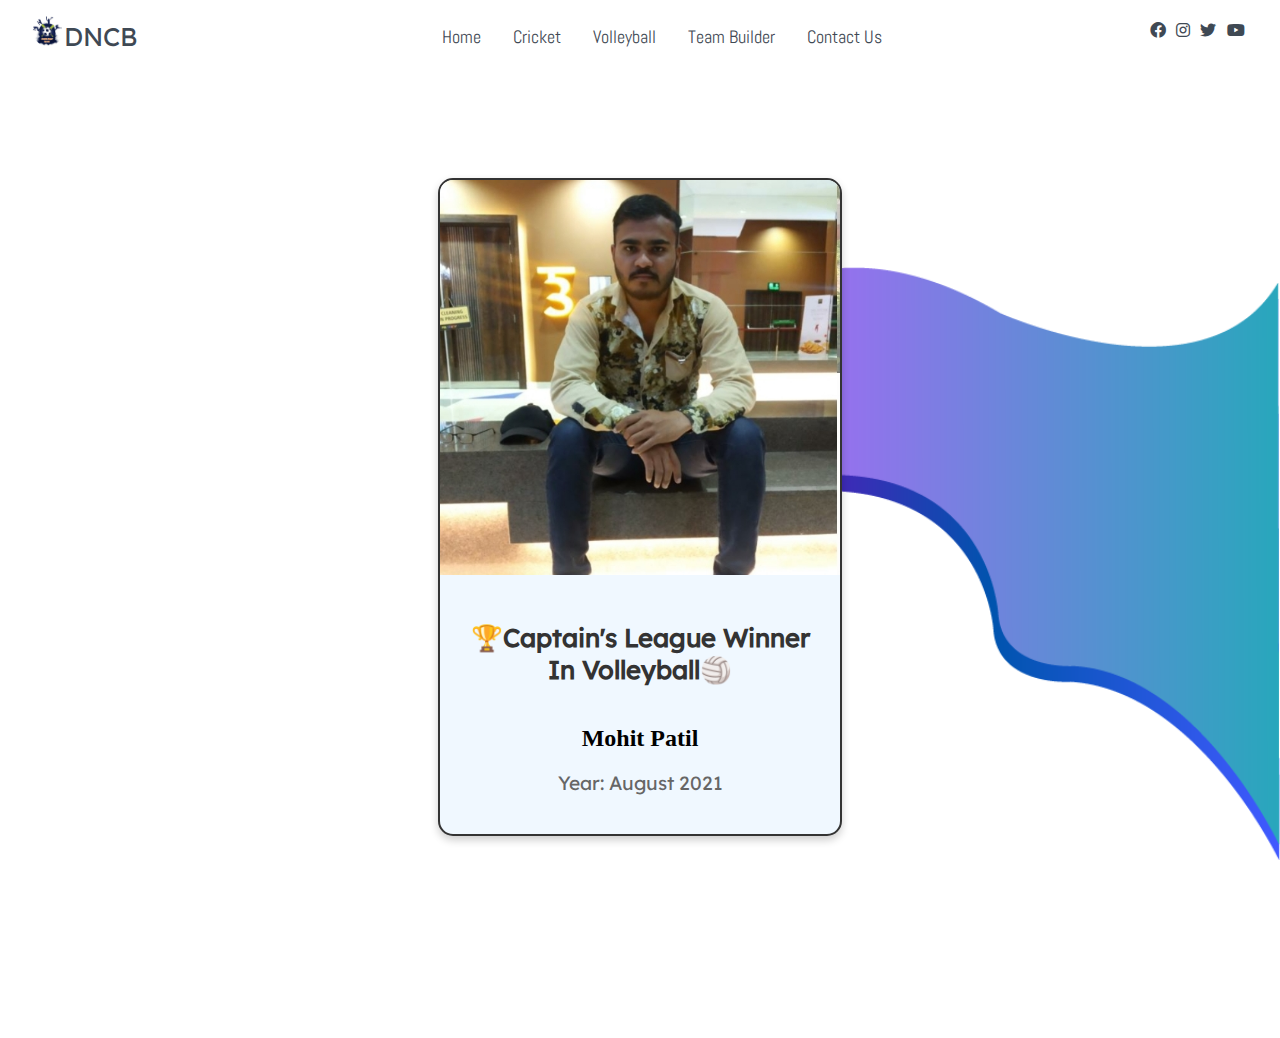
<file: Pages/vollyball.html>
<!DOCTYPE html>
<html lang="en">
<head>
  <meta charset="UTF-8">
  <meta http-equiv="X-UA-Compatible" content="IE=edge">
  <meta name="viewport" content="width=device-width, initial-scale=1.0">
  <title>Volleyball</title>
  <!--Font Awesome-->
  <link rel="stylesheet" href="../css/all.css">

   <!-- --- Owl-Carousel -->
   <link rel="stylesheet" href="../css/owl.carousel.min.css">
   <link rel="stylesheet" href="../css/owl.theme.default.min.css">
    
   <!-- --- AOS Library -->
   <link rel="stylesheet" href="../css/aos.css">
  <!--Add Style-->
  <link rel="stylesheet" href="../css/VStyle.css">
  <style>
    .card-container {
      display: flex;
      justify-content: center;
      align-items: center;
      flex-direction: column;
      padding: 20px;
    }
    .card {
      width: 100%;
      max-width: 400px;
      margin: 20px;
      border-radius: 15px;
      overflow: hidden;
      box-shadow: 0 4px 8px rgba(0, 0, 0, 0.2);
      background-color: #f0f8ff; /* Light color for the card */
      border: 2px solid #333;
    }
    .card img {
      width: 100%;
      height: auto;
    }
    .card-body {
      padding: 20px;
      text-align: center;
    }
    .card-heading {
      font-size: 1.6em;
      font-weight: bold;
      margin-bottom: 0.5em;
      text-align: center;
      color: #333;
    }
    .card-title {
      font-size: 1.5em;
      margin-bottom: 0.5em;
    }
    .card-text {
      font-size: 1.2em;
      color: #666;
    }
  </style>
</head>
<body>
    <nav class="nav">
        <div class="nav-menu flex-row">
           <div class="nav-brand">
              <a href="#" class="text-gray"><img src="../assets2/Logo.jpeg" alt="logo" >DNCB</a>
           </div>
           <div class="toggle-collapse">
            <div class="toggle-icons">
              <i class="fas fa-bars"></i>
            </div>
           </div>
           <div>
            <ul class="nav-items">
              <li class="nav-link">
                <a href="../index.html">Home</a>
              </li>
              <li class="nav-link">
                <a href="../Pages/cricket.html">Cricket</a>
              </li>
              <li class="nav-link">
                <a href="../Pages/vollyball.html">Volleyball</a>
              </li>
              <li class="nav-link">
                <a href="./teamBuilder.html">Team Builder</a>
              </li>
              <li class="nav-link">
                <a href="../Pages/C-Us.html">Contact Us</a>
              </li>
            </ul>
           </div>
           <div class="social">
            <a href="#"><i class="fa-brands fa-facebook"></i></a>
            <a href="#"><i class="fa-brands fa-instagram"></i></a>
            <a href="#"><i class="fa-brands fa-twitter"></i></a>
            <a href="#"><i class="fa-brands fa-youtube"></i></a>
           </div>
        </div>
      </nav>
      
        <!-- -------------X--------------------Navigation--------------------X---------------------- -->
      <!-- ------------------------------- Main Site Section ------------------------------------- -->
      <!-- -------- Site Title --------------- -->
      <main>
        <section class="site-title">
          <div class="card-container">
            <div class="card">
              <img src="../assets2/Players/Mohit.jpg" alt="Winning Captain">
              <div class="card-body">
                <h2 class="card-heading">🏆Captain's League Winner In Volleyball🏐</h2>
                <h5 class="card-title">Mohit Patil</h5>
                <p class="card-text">Year: August 2021</p>
              </div>
            </div>
          </div>
        </section>
      </main>
        <!-- ---X----- Site Title ------X------- -->

        <!-- --------------x----------------- Main Site Section ----------------------x--------------- -->



     <!--Jquery Library file-->
  <script src="../js/Jquery3.6.3.min.js"></script>

  <!-- --- Owl-Carousel js -->
  <script src="../js/owl.carousel.min.js"></script>

  <!-- --- AOS js Library -->
  <script src="../js/aos.js"></script>
  
  <!--Add JavaScript file-->
  <script src="../js/main2.js"></script>

  
</body>
</html>
</file>
<file: css/style.css>
@import url('../css/fonts.css');

html,body{
    margin: 0%;
    box-sizing: border-box;
    overflow-x: hidden;
}

:root{
    /*    Theme Colors     */
    --text-gray:#3f4954;
    --text-light:#686666da;
    --bg-color:#0f0f0f;
    --white:#ffffff;
    --midnight:#104f55;
    /*   Gradient Color   */
    --sky:linear-gradient(120deg, #a1c4fd 0%, #c2e9fb 100%);

    /*    Theme font family   */
    --Abel:'Abel', cursive;
    --Anton:'Anton', cursive;
    --Josefin:'Josefin', cursive;
    --Lexend:'Lexend', cursive;
    --Livvic:'Livvic', cursive;
}

/* ********************Global Classes******************* */
a{ 
    text-decoration: none;
    color:var(--text-gray)
 }

 .flex-row{
    display: flex;
    flex-direction: row;
    flex-wrap: wrap;
}

ul{
    list-style-type: none;
}

h1{
    font-family: var(--Lexend);
    font-size: 2.5rem;
}
h2{
    font-family: var(--Lexend);
}
h3{
    font-family: var(--Abel);
    font-size: 1.3rem;
}
button.btn{
    border: none;
    border-radius: 2rem;
    padding: 1rem 3rem;
    font-size: 1rem;
    font-family: var(--Livvic);
    cursor: pointer;
}

span{
    font-family: var(--Abel);
}

.container{
    margin: 0 5vw;

}
.text-gray{
    color: var(--text-gray);
}

p{
    font-family: var(--Lexend);
    color: var(--text-light);
}
/* *********x***********Global Classes********x*********** */
/* ********************navbar******************* */
.nav{
    background:white;
    padding: 0 2rem;
    height: 0rem;
    min-height: 10vh;
    overflow: hidden;
    transition: height 1s ease-in-out;
}

.nav .nav-menu{
    justify-content: space-between;
}
.nav .nav-menu .nav-brand img{
    padding-right: .1rem;
    width: 1.9rem;
    clip-path: circle();
}


.nav .toggle-collapse{
    position: absolute;
    top:0%;
    width: 90%;
    cursor: pointer;
    display: none;
}

.nav .toggle-collapse .toggle-icons{
    display: flex;
    justify-content: flex-end;
    padding: 1.7rem 0;

}

.nav .toggle-collapse .toggle-icons i{
   font-size: 1.4rem;
   color:var(--text-gray);
}

.nav .nav-items{
    display: flex;
    margin:0;
}

.collapse{
    height: 30rem;

}

.nav .nav-items .nav-link{
    padding: 1.6rem 1rem;
    font-size: 1.1rem;
    position: relative;
    font-family: var(--Abel);
    font-size: 1.1rem;
}

.nav .nav-items .nav-link:hover{
    background-color: var(--midnight);
}

.nav .nav-items .nav-link:hover a{
    color: var(--white);
    /*text-decoration: underline;*/
}
.nav .nav-brand{
    font-size:1.6rem;
    padding:1rem 0;
    display: block;
    font-family: var(--Lexend);
    font-size: 1.6rem;
}

.nav .social{
    padding: 1.4rem 0;
}
.nav .social i{
    padding: 0 .2rem;
}
/* ********x************navbar**********x********* */

/* ***************** Main Content **************** */

/* ************** Site Title ************* */

main .site-title{
    background: url('../assets2/Background\ Demo3.jpg');
    background-size: cover;
    height: 100vh;
    display: flex;
    justify-content: center;
}

main .site-title .site-backgraound{
    padding-top: 12rem;
    text-align: center;
    color: var(--white);
}

main .site-title h1,h3{
   margin: .3rem;

}

main .site-title .btn{
    margin: 1.8rem;
    background: var(--sky);
}

main .site-title .btn:hover{
    background: transparent;
    border: 1px solid var(--white);
    color: var(--bg-color);

}

/* ******X******** Site Title *******X****** */
/* *************** Blog Carousel ************* */


     main .blog{
        background: url('../assets/Abract01.png');
        background-repeat: no-repeat;
        background-position: right;
        height: 100vh;
        width: 100%;
        background-size: 65%;
     }

     main .blog .blog-post{
        padding-top: 6rem;
     }

     main .blog-post .blog-content{
        display: flex;
        flex-direction: column;
        text-align: center;
        width: 80%;
        margin: 3rem 2rem;
        box-shadow: 0 15px 20px rgba(0,0,0,0.2);
     }

     main .blog-content .blog-title{
        padding: 2rem 0;
     }
     
     main .blog-content .btn-blog{
        padding: .7rem 2rem;
        background: var(--sky);
        margin: .5rem;
     }
      main .blog-content span{
        display: block;
      }
      section .container .owl-nav{
        position: absolute;
        top:0%;
        margin: 0 auto;
        width: 100%;
      }
      .owl-nav .owl-prev .owl-nav-prev,
.owl-nav .owl-next .owl-nav-next{
    color: var(--text-gray);
    background: transparent;
    font-size: 2rem;
}

.owl-theme .owl-nav [class*='owl-']:hover{
    background: transparent;
    color: var(--midnight);
}

.owl-theme .owl-nav [class*='owl-']{
    outline: none;
}

/* ******X******** Blog Carousel *******X****** */

/* *************** Site Content ************** */

main .site-content{
    display: grid;
    grid-template-columns: 70% 30%;

}

main .post-content{
    width: 100%;
    
}

main .site-content .post-content > .post-image, .post-title {
    padding: 1rem 2rem;
    position: relative;
}



 main .site-content .post-content > .post-image .post-info{
    background: var(--sky);
    padding: 1rem;
    position: absolute;
    bottom:0%;
    left: 20vw;
    border-radius: 3rem;
 }

 main .site-content .post-content > .post-image > div{
    overflow: hidden;
 }

 main .site-content .post-content > .post-image .img{
    width: 100%;
    transition: all 1s ease;
 }
  
 main .site-content .post-content > .post-image .img:hover{
    transform: scale(1.3);
 }

 main .site-content .post-content > .post-image .post-info span{
    margin: 0 .5rem;
 }

 main .post-content .post-title a{
    font-family: var(--Anton);
    font-size: 1.5rem;
 }

 .site-content .post-content .post-title .post-btn{
    border-radius: 0;
    padding: .7rem 1.5rem;
    background: var(--sky);
    display: none;
 }

 .site-content .pagination{
    justify-content: center;
    color:var(--text-gray);
    margin: 4rem 0;
 }
 .site-content .pagination a{
    padding: .6rem .9rem;
    border-radius: 2rem;
    margin: 0 .3rem;
    font-family: var(--Lexend);
 }

 .site-content .pagination .pages{
    background: var(--text-gray);
    color: var(--white);
 }
/* *******X******** Site Content *******X******* */

/* ******************* Sitebar ****************** */

.site-content > .sidebar .category-list{
    font-family: var(--Livvic);
}

.site-content > .sidebar .category-list .list-items{
    background: var(--sky);
    padding: .4rem 1rem;
    margin: .8rem;
    border-radius: 3rem;
    width: 70%;
    display: flex;
    justify-content: space-between;
}

.site-content > .sidebar .category-list .list-items a{
     color: black;
}

.site-content .sidebar .popular-post .post-content{
    padding: 1rem 0;
}

.site-content .sidebar .popular-post h2{
    padding-top: 8rem;
}

.site-content .sidebar .popular-post .post-info{
    padding: .4rem .1rem !important;
    bottom: 0rem !important;
    left: 1.5rem !important;
    border-radius: 0rem !important;
    background: white !important;
}

.site-content .sidebar .popular-post .post-title a{
    font-size: 1rem;
}

.site-content .sidebar .newsletter{
    padding-top: 10rem;
}

.site-content .sidebar .newsletter .form-element{
    padding: .5rem 2rem;
}

.site-content .sidebar .newsletter .input-element{
    width: 80%;
    height: 1.9rem;
    padding: .3rem .5rem;
    font-family: var(--Lexend);
    font-size: 1rem;
}
.site-content .sidebar .newsletter .form-btn{
    border-radius: 0;
    padding: .8rem 32%;
    margin: 1rem 0;
    background: var(--sky);
}

.site-content .sidebar .popular-tags{
    padding: 7rem 0;

}

.site-content .sidebar .popular-tags .tags .tag{
    background: var(--sky);
    padding: .6rem 1rem;
    border-radius: 3rem;
    margin: .4rem .6rem;
    font-size: large;
}
/* *******X*********** Sitebar **********X******* */
/* ********X********* Main Content ********X******** */

/* ***************** Footer **************** */

footer.footer{
    height: 100%;
    background: var(--bg-color);
    position: relative;    
}

footer.footer .container{
    display: grid;
    grid-template-columns: repeat(4,1fr); /*also can use 25% 25% 25% 25% or 1fr 1fr 1fr 1fr*/
}
footer.footer .container > div{
    flex-grow: 1;
    flex-basis: 0;
    padding: 3rem .9rem;
}

footer.footer .container h2{
    color: var(--white);

}

footer.footer .newsletter .form-element{
    background: black;
    display: inline-block;
}

footer.footer .newsletter .form-element input{
    padding: .5rem .7rem;
    border: none;
    background: transparent;
    color: white;
    font-family: var(--Josefin);
    font-size: 1rem;
    width: 74%;
}

footer.footer .newsletter .form-element span{
    background: var(--sky);
    padding: .5rem .7rem;
    cursor: pointer;
}

footer.footer .instagram div > img{
    display: inline-block;
    width: 25%;
    height: 50%;
    margin: .3rem .4rem;

} 

footer.footer .follow div i{
    color: var(--white);
    padding: 0 .4rem;
}

footer.footer .rights{
    justify-content: center;
    font-family: var(--Josefin);
}

footer.footer .rights h4 a{
    color: var(--white);
}

footer.footer .move-up{
    position: absolute;
    right: 6%;
    top: 50%;
}

footer.footer .move-up span{
    color: var(--midnight);
}

footer.footer .move-up span:hover{
    color: var(--white);
    cursor: pointer;
}

/* ********X********* Footer *******X********* */


/*        Viewport less then or equal to 1130px           */


@media only screen and (max-width: 1130px){
    .site-content .post-content > .post-image .post-info{
        left: 2rem !important;
        bottom: 1.2rem !important;
        border-radius: 0% !important;
    }

    .site-content .sidebar .popular-post .post-info{
        display: none !important;
    }

    
    footer.footer .container{
        grid-template-columns: repeat(2, 1fr);
      
    }
}
/*     X   Viewport less then or equal to 1130px       X    */
/*        Viewport less then or equal to 750px           */
@media only screen and (max-width:750px){
    .nav .nav-menu, .nav-items{
        flex-direction: column;
    }
    .nav .toggle-collapse{
        display: initial;
    }

    main .site-content{
        grid-template-columns: 100%;
    }

    footer.footer .container{
        grid-template-columns: repeat(1, 1fr);
    }
}

/*    x    Viewport less then or equal to 750px      x     */

/*              Viewport less then or equal to 520px            */

@media only screen and (max-width: 520px){
    main .blog{
        height: 125vh;
    }

    .site-content .post-content > .post-image .post-info{
        display: none;
    }

    footer.footer .container > div{
        padding:  1rem .9rem !important;
    }

    footer .rights{
        padding: 0 1.4rem;
        text-align: center;
    }

    nav .toggle-collapse{
        width: 80% !important;
    }
    
    main .site-title .site-backgraound {
        color: var(--white);
        background-color:var(--bg-color);
    }

    .site-content .post-content .post-title .post-btn{
        display: block;
    }

    main .site-title .btn:hover{
        color: var(--white);
    }
   
    main .site-content{
        margin-top: -3rem;
    }

    main .blog-content .blog-title h3{
        background-color: var(--bg-color);
        color: var(--white);
    }

}

/*        x      Viewport less then or equal to 520px       x     */

/*              Viewport less then or equal to 400px            */
@media only screen and (max-width: 400px){

    main .site-content{
        margin-top: -10rem;
    }

    main .blog-content .blog-title h3{
        background-color: var(--bg-color);
        color: var(--white);
    }
}

/*              Viewport less then or equal to 320px            */
@media only screen and (max-width: 350px){

    main .site-content{
        margin-top: -10rem;
    }

    main .blog-content .blog-title h3{
        background-color: var(--bg-color);
        color: var(--white);
    }
}

/*       x       Viewport less then or equal to 320px      x      */
</file>
<file: css/VStyle.css>
@import url('../css/fonts.css');

html,body{
    margin: 0%;
    box-sizing: border-box;
    overflow-x: hidden;
}

:root{
    /*    Theme Colors     */
    --text-gray:#3f4954;
    --text-light:#686666da;
    --bg-color:#0f0f0f;
    --white:#ffffff;
    --midnight:#104f55;
    /*   Gradient Color   */
    --sky:linear-gradient(120deg, #a1c4fd 0%, #c2e9fb 100%);

    /*    Theme font family   */
    --Abel:'Abel', cursive;
    --Anton:'Anton', cursive;
    --Josefin:'Josefin', cursive;
    --Lexend:'Lexend', cursive;
    --Livvic:'Livvic', cursive;
}

/* ********************Global Classes******************* */
a{ 
    text-decoration: none;
    color:var(--text-gray)
 }

 .flex-row{
    display: flex;
    flex-direction: row;
    flex-wrap: wrap;
}

ul{
    list-style-type: none;
}

h1{
    font-family: var(--Lexend);
    font-size: 2.5rem;
}
h2{
    font-family: var(--Lexend);
    color: var(--bg-color);
}
h3{
    font-family: var(--Abel);
    font-size: 1.3rem;
}
button.btn{
    border: none;
    border-radius: 2rem;
    padding: 1rem 3rem;
    font-size: 1rem;
    font-family: var(--Livvic);
    cursor: pointer;
}

span{
    font-family: var(--Abel);
}

.container{
    margin: 0 5vw;

}
.text-gray{
    color: var(--text-gray);
}

p{
    font-family: var(--Lexend);
    color: var(--text-light);
}
/* *********x***********Global Classes********x*********** */

/* ********************navbar******************* */
.nav{
    background:white;
    padding: 0 2rem;
    height: 0rem;
    min-height: 10vh;
    overflow: hidden;
    transition: height 1s ease-in-out;
}

.nav .nav-menu{
    justify-content: space-between;
}
.nav .nav-menu .nav-brand img{
    padding-right: .1rem;
    width: 1.9rem;
    clip-path: circle();
}


.nav .toggle-collapse{
    position: absolute;
    top:0%;
    width: 90%;
    cursor: pointer;
    display: none;
}

.nav .toggle-collapse .toggle-icons{
    display: flex;
    justify-content: flex-end;
    padding: 1.7rem 0;

}

.nav .toggle-collapse .toggle-icons i{
   font-size: 1.4rem;
   color:var(--text-gray);
}

.nav .nav-items{
    display: flex;
    margin:0;
}

.collapse{
    height: 30rem;

}

.nav .nav-items .nav-link{
    padding: 1.6rem 1rem;
    font-size: 1.1rem;
    position: relative;
    font-family: var(--Abel);
    font-size: 1.1rem;
}

.nav .nav-items .nav-link:hover{
    background-color: var(--midnight);
}

.nav .nav-items .nav-link:hover a{
    color: var(--white);
    /*text-decoration: underline;*/
}
.nav .nav-brand{
    font-size:1.6rem;
    padding:1rem 0;
    display: block;
    font-family: var(--Lexend);
    font-size: 1.6rem;
}

.nav .social{
    padding: 1.4rem 0;
}
.nav .social i{
    padding: 0 .2rem;
}
/* ********x************navbar**********x********* */

/* ************** Site Title ************* */

main .site-title{
    background: url('../assets/Abract01.png');
    background-repeat: no-repeat;
    background-position: right;
    height: 100vh;
    width: 100%;
    background-size: 65%;
    padding-top: 3rem;
    
}
main .site-title .insert1{
 padding-left: 25rem;   
   
}


main .site-title .insert1 .gallary{
margin: 5px;
border: 3px solid var(--bg-color);
width: 40rem;
height: 20rem ;
display: flex;
flex-direction: column;
margin: 3rem 2rem;
box-shadow: 0 15px 20px rgba(0,0,0,0.2);
}

main .site-title .insert1 .gallary .text{

background: var(--sky);
border-radius: 3rem;
margin: .6rem 15rem;
padding: .6rem 1rem;
}

main .site-title .insert1 .gallary .text1{
    margin: .6rem 11rem;

}


main .site-title .insert1 .gallary .text2{
    background: var(--sky);
    border-radius: 3rem;
    margin: .6rem 15rem;
    padding: .6rem 1rem;
    

}



  
/* ******X******** Site Title *******X****** */

@media only screen and (max-width: 1130px){
    main .site-title .insert1{
        padding-left: 15rem;
    }
}


/*        Viewport less then or equal to 750px           */

@media only screen and (max-width:750px){
    .nav .nav-menu, .nav-items{
        flex-direction: column;
    }
    .nav .toggle-collapse{
        display: initial;
    }

    main .site-content{
        grid-template-columns: 100%;
    }

    footer.footer .container{
        grid-template-columns: repeat(1, 1fr);
    }


    main .site-title .insert1{
        padding-left: 5rem;
    }


    main .site-title .insert1 .gallary{
        width: 29rem;
       
    }

    main .site-title .insert1 .gallary .text{
        margin: .6rem 11rem;
    }

    main .site-title .insert1 .gallary .text1{
        margin: .6rem 6.5rem;
    
    }

    main .site-title .insert1 .gallary .text2{
        margin:.6rem auto ;
    }
}

/*              Viewport less then or equal to 520px            */

@media only screen and (max-width: 520px){
    main .blog{
        height: 125vh;
    }

    .site-content .post-content > .post-image .post-info{
        display: none;
    }

    footer.footer .container > div{
        padding:  1rem .9rem !important;
    }

    footer .rights{
        padding: 0 1.4rem;
        text-align: center;
    }

    nav .toggle-collapse{
        width: 80% !important;
    }
    
    main .site-title .insert1{
        padding-left: 2rem;
    }


    main .site-title .insert1 .gallary{
        width: 22rem;
        height: 12rem;
       
    }

    main .site-title .insert1 .gallary .text{
        margin: .6rem 7rem;
    }

    main .site-title .insert1 .gallary .text1{
        margin: .6rem auto;
    
    }

    main .site-title .insert1 .gallary .text2{
        margin:.6rem auto ;
    }
   

}

/*        x      Viewport less then or equal to 520px       x     */

@media only screen and (max-width: 400px){
    main .site-title .insert1{
        padding-left: .8rem;
    }


    main .site-title .insert1 .gallary{
        width: 20rem;
        height: 12rem;
       
    }

    main .site-title .insert1 .gallary .text{
        margin: .6rem auto;
    }

    main .site-title .insert1 .gallary .text1{
        margin: .6rem auto;
    
    }

    main .site-title .insert1 .gallary .text2{
        margin:.6rem auto ;
    }
}
</file>
<file: css/CStyle.css>
@import url('../css/fonts.css');

html,body{
    margin: 0%;
    box-sizing: border-box;
    overflow-x: hidden;
}

:root{
    /*    Theme Colors     */
    --text-gray:#3f4954;
    --text-light:#686666da;
    --bg-color:#0f0f0f;
    --white:#ffffff;
    --midnight:#104f55;
    /*   Gradient Color   */
    --sky:linear-gradient(120deg, #a1c4fd 0%, #c2e9fb 100%);

    /*    Theme font family   */
    --Abel:'Abel', cursive;
    --Anton:'Anton', cursive;
    --Josefin:'Josefin', cursive;
    --Lexend:'Lexend', cursive;
    --Livvic:'Livvic', cursive;
}

/* ********************Global Classes******************* */
a{ 
    text-decoration: none;
    color:var(--text-gray)
 }

 .flex-row{
    display: flex;
    flex-direction: row;
    flex-wrap: wrap;
}

ul{
    list-style-type: none;
}

h1{
    font-family: var(--Lexend);
    font-size: 2.5rem;
}
h2{
    font-family: var(--Lexend);
    color: var(--bg-color);
}
h3{
    font-family: var(--Abel);
    font-size: 1.3rem;
}
button.btn{
    border: none;
    border-radius: 2rem;
    padding: 1rem 3rem;
    font-size: 1rem;
    font-family: var(--Livvic);
    cursor: pointer;
}

span{
    font-family: var(--Abel);
}

.container{
    margin: 0 5vw;

}
.text-gray{
    color: var(--text-gray);
}

p{
    font-family: var(--Lexend);
    color: var(--text-light);
}
/* *********x***********Global Classes********x*********** */

/* ********************navbar******************* */
.nav{
    background:white;
    padding: 0 2rem;
    height: 0rem;
    min-height: 10vh;
    overflow: hidden;
    transition: height 1s ease-in-out;
}

.nav .nav-menu{
    justify-content: space-between;
}
.nav .nav-menu .nav-brand img{
    padding-right: .1rem;
    width: 1.9rem;
    clip-path: circle();
}


.nav .toggle-collapse{
    position: absolute;
    top:0%;
    width: 90%;
    cursor: pointer;
    display: none;
}

.nav .toggle-collapse .toggle-icons{
    display: flex;
    justify-content: flex-end;
    padding: 1.7rem 0;

}

.nav .toggle-collapse .toggle-icons i{
   font-size: 1.4rem;
   color:var(--text-gray);
}

.nav .nav-items{
    display: flex;
    margin:0;
}

.collapse{
    height: 30rem;

}

.nav .nav-items .nav-link{
    padding: 1.6rem 1rem;
    font-size: 1.1rem;
    position: relative;
    font-family: var(--Abel);
    font-size: 1.1rem;
}

.nav .nav-items .nav-link:hover{
    background-color: var(--midnight);
}

.nav .nav-items .nav-link:hover a{
    color: var(--white);
    /*text-decoration: underline;*/
}
.nav .nav-brand{
    font-size:1.6rem;
    padding:1rem 0;
    display: block;
    font-family: var(--Lexend);
    font-size: 1.6rem;
}

.nav .social{
    padding: 1.4rem 0;
}
.nav .social i{
    padding: 0 .2rem;
}
/* ********x************navbar**********x********* */

/* ************** Site Title ************* */

main .site-title{
    background: url('../assets/Abract01.png');
    background-repeat: no-repeat;
    background-position: right;
    height: 100vh;
    width: 100%;
    background-size: 65%;
    padding-top: 3rem;
    
}
main .site-title .insert1{
 padding-left: 25rem;   
   
}


main .site-title .insert1 .gallary{
margin: 5px;
border: 3px solid var(--bg-color);
width: 40rem;
height: 20rem ;
display: flex;
flex-direction: column;
margin: 3rem 2rem;
box-shadow: 0 15px 20px rgba(0,0,0,0.2);
}

main .site-title .insert1 .gallary .text{

background: var(--sky);
border-radius: 3rem;
margin: .6rem 15rem;
padding: .6rem 1rem;
}

main .site-title .insert1 .gallary .text1{
    margin: .6rem 11rem;

}


main .site-title .insert1 .gallary .text2{
    background: var(--sky);
    border-radius: 3rem;
    margin: .6rem 14rem;
    padding: .6rem 1rem;
    

}



  
/* ******X******** Site Title *******X****** */

@media only screen and (max-width: 1130px){
    main .site-title .insert1{
        padding-left: 15rem;
    }
}


/*        Viewport less then or equal to 750px           */

@media only screen and (max-width:750px){
    .nav .nav-menu, .nav-items{
        flex-direction: column;
    }
    .nav .toggle-collapse{
        display: initial;
    }

    main .site-content{
        grid-template-columns: 100%;
    }

    footer.footer .container{
        grid-template-columns: repeat(1, 1fr);
    }


    main .site-title .insert1{
        padding-left: 5rem;
    }


    main .site-title .insert1 .gallary{
        width: 29rem;
       
    }

    main .site-title .insert1 .gallary .text{
        margin: .6rem 11rem;
    }

    main .site-title .insert1 .gallary .text1{
        margin: .6rem 6.5rem;
    
    }

    main .site-title .insert1 .gallary .text2{
        margin:.6rem auto ;
    }
}

/*              Viewport less then or equal to 520px            */

@media only screen and (max-width: 520px){
    main .blog{
        height: 125vh;
    }

    .site-content .post-content > .post-image .post-info{
        display: none;
    }

    footer.footer .container > div{
        padding:  1rem .9rem !important;
    }

    footer .rights{
        padding: 0 1.4rem;
        text-align: center;
    }

    nav .toggle-collapse{
        width: 80% !important;
    }
    
    main .site-title .insert1{
        padding-left: 2rem;
    }


    main .site-title .insert1 .gallary{
        width: 22rem;
        height: 12rem;
       
    }

    main .site-title .insert1 .gallary .text{
        margin: .6rem 7rem;
    }

    main .site-title .insert1 .gallary .text1{
        margin: .6rem auto;
    
    }

    main .site-title .insert1 .gallary .text2{
        margin:.6rem auto ;
    }
   

}

/*        x      Viewport less then or equal to 520px       x     */

@media only screen and (max-width: 400px){
    main .site-title .insert1{
        padding-left: .8rem;
    }


    main .site-title .insert1 .gallary{
        width: 20rem;
        height: 12rem;
       
    }

    main .site-title .insert1 .gallary .text{
        margin: .6rem auto;
    }

    main .site-title .insert1 .gallary .text1{
        margin: .6rem auto;
    
    }

    main .site-title .insert1 .gallary .text2{
        margin:.6rem auto ;
    }
}
</file>
<file: css/StStyle.css>
@import url('../css/fonts.css');

html,body{
    margin: 0%;
    box-sizing: border-box;
    overflow-x: hidden;
}

:root{
    /*    Theme Colors     */
    --text-gray:#3f4954;
    --text-light:#686666da;
    --bg-color:#0f0f0f;
    --white:#ffffff;
    --midnight:#104f55;
    /*   Gradient Color   */
    --sky:linear-gradient(120deg, #a1c4fd 0%, #c2e9fb 100%);

    /*    Theme font family   */
    --Abel:'Abel', cursive;
    --Anton:'Anton', cursive;
    --Josefin:'Josefin', cursive;
    --Lexend:'Lexend', cursive;
    --Livvic:'Livvic', cursive;
}

/* ********************Global Classes******************* */
a{ 
    text-decoration: none;
    color:var(--text-gray)
 }

 .flex-row{
    display: flex;
    flex-direction: row;
    flex-wrap: wrap;
}

ul{
    list-style-type: none;
}

h1{
    font-family: var(--Lexend);
    font-size: 2.5rem;
}
h2{
    font-family: var(--Lexend);
    color: var(--bg-color);
}
h3{
    font-family: var(--Abel);
    font-size: 1.3rem;
}
button.btn{
    border: none;
    border-radius: 2rem;
    padding: 1rem 3rem;
    font-size: 1rem;
    font-family: var(--Livvic);
    cursor: pointer;
}

span{
    font-family: var(--Abel);
}

.container{
    margin: 0 5vw;

}
.text-gray{
    color: var(--text-gray);
}

p{
    font-family: var(--Lexend);
    color: var(--text-light);
}
/* *********x***********Global Classes********x*********** */

/* ********************navbar******************* */
.nav{
    background:white;
    padding: 0 2rem;
    height: 0rem;
    min-height: 10vh;
    overflow: hidden;
    transition: height 1s ease-in-out;
}

.nav .nav-menu{
    justify-content: space-between;
}
.nav .nav-menu .nav-brand img{
    padding-right: .1rem;
    width: 1.9rem;
    clip-path: circle();
}


.nav .toggle-collapse{
    position: absolute;
    top:0%;
    width: 90%;
    cursor: pointer;
    display: none;
}

.nav .toggle-collapse .toggle-icons{
    display: flex;
    justify-content: flex-end;
    padding: 1.7rem 0;

}

.nav .toggle-collapse .toggle-icons i{
   font-size: 1.4rem;
   color:var(--text-gray);
}

.nav .nav-items{
    display: flex;
    margin:0;
}

.collapse{
    height: 30rem;

}

.nav .nav-items .nav-link{
    padding: 1.6rem 1rem;
    font-size: 1.1rem;
    position: relative;
    font-family: var(--Abel);
    font-size: 1.1rem;
}

.nav .nav-items .nav-link:hover{
    background-color: var(--midnight);
}

.nav .nav-items .nav-link:hover a{
    color: var(--white);
    /*text-decoration: underline;*/
}
.nav .nav-brand{
    font-size:1.6rem;
    padding:1rem 0;
    display: block;
    font-family: var(--Lexend);
    font-size: 1.6rem;
}

.nav .social{
    padding: 1.4rem 0;
}
.nav .social i{
    padding: 0 .2rem;
}
/* ********x************navbar**********x********* */

/* ************** Site Title ************* */

main .site-title{
    background: url('../assets/Abract01.png');
    background-repeat: no-repeat;
    background-position: right;
    height: 100vh;
    width: 100%;
    background-size: 65%;
    padding-top: 3rem;
    
}
main .site-title .insert1{
 padding-left: 25rem;   
   
}


main .site-title .insert1 .gallary{
margin: 5px;
border: 3px solid var(--bg-color);
width: 39rem;
height: 20rem ;
display: flex;
flex-direction: column;
margin: 3rem 2rem;
box-shadow: 0 15px 20px rgba(0,0,0,0.2);
}

main .site-title .insert1 .gallary .text{

background: var(--bg-color);
border-radius: 3rem;
margin: .3rem 11rem;
padding: .5rem 5rem;
color: var(--white);
}

main .site-title .insert1 .gallary .text2{
    background: var(--bg-color);
    border-radius: 3rem;
    margin: .3rem 12rem;
    padding: .5rem 5rem;
    color: var(--white);
}

main .site-title .insert1 .gallary .text3{
    background: var(--bg-color);
    border-radius: 3rem;
    margin: .3rem 11rem;
    padding: .5rem 5rem;
    color: var(--white);
}

main .site-title .insert1 .gallary .text4{
    background: var(--bg-color);
    border-radius: 3rem;
    margin: .3rem 12rem;
    padding: .5rem 5rem;
    color: var(--white);
}

main .site-title .insert1 .gallary .text5{
    background: var(--bg-color);
    border-radius: 3rem;
    margin: .3rem 11.5rem;
    padding: .5rem 5rem;
    color: var(--white);
}

main .site-title .insert1 .gallary .text6{
    background: var(--bg-color);
    border-radius: 3rem;
    margin: .3rem 11.5rem;
    padding: .5rem 5rem;
    color: var(--white);
}

  
/* ******X******** Site Title *******X****** */

@media only screen and (max-width: 1130px){
    main .site-title .insert1{
        padding-left: 15rem;
    }
}


/*        Viewport less then or equal to 750px           */

@media only screen and (max-width:750px){
    .nav .nav-menu, .nav-items{
        flex-direction: column;
    }
    .nav .toggle-collapse{
        display: initial;
    }

    main .site-content{
        grid-template-columns: 100%;
    }

    footer.footer .container{
        grid-template-columns: repeat(1, 1fr);
    }


    main .site-title .insert1{
        padding-left: 5rem;
    }


    main .site-title .insert1 .gallary{
        width: 29rem;
       
    }

    main .site-title .insert1 .gallary .text{
        margin: .3rem 6rem;
    }

    main .site-title .insert1 .gallary .text2{
        margin: .3rem 6.9rem;
    
    }

    main .site-title .insert1 .gallary .text3{
        margin:.3rem 6rem ;
    }

    main .site-title .insert1 .gallary .text4{
        margin:.3rem 7rem ;
    }

    main .site-title .insert1 .gallary .text5{
        margin:.3rem 6.8rem ;
    }

    main .site-title .insert1 .gallary .text6{
        margin:.3rem 6.8rem ;
    }
}

/*              Viewport less then or equal to 520px            */

@media only screen and (max-width: 520px){
    main .blog{
        height: 125vh;
    }

    .site-content .post-content > .post-image .post-info{
        display: none;
    }

    footer.footer .container > div{
        padding:  1rem .9rem !important;
    }

    footer .rights{
        padding: 0 1.4rem;
        text-align: center;
    }

    nav .toggle-collapse{
        width: 80% !important;
    }
    
    main .site-title .insert1{
        padding-left: 2rem;
    }


    main .site-title .insert1 .gallary{
        width: 22rem;
        height: 19.4rem;
       
    }

    main .site-title .insert1 .gallary .text{
        margin: .3rem 2.5rem;
    }

    main .site-title .insert1 .gallary .text2{
        margin:.3rem auto ;
    }

    main .site-title .insert1 .gallary .text3{
        margin:.3rem auto ;
    }

    main .site-title .insert1 .gallary .text4{
        margin:.3rem auto ;
    }

    main .site-title .insert1 .gallary .text5{
        margin:.3rem auto ;
    }

    main .site-title .insert1 .gallary .text6{
        margin:.3rem auto ;
    }
   

}

/*        x      Viewport less then or equal to 520px       x     */

@media only screen and (max-width: 400px){
    main .site-title .insert1{
        padding-left: .0rem;
    }


    main .site-title .insert1 .gallary{
        width: 18rem;
        height: 19.5rem;
       
    }

    main .site-title .insert1 .gallary .text{
        margin: .3rem auto;
    }

    main .site-title .insert1 .gallary .text2{
        margin:.3rem auto ;
    }
    
    main .site-title .insert1 .gallary .text3{
        margin:.3rem auto ;
    }

    main .site-title .insert1 .gallary .text4{
        margin:.3rem auto ;
    }

    main .site-title .insert1 .gallary .text5{
        margin:.3rem auto ;
    }

    main .site-title .insert1 .gallary .text6{
        margin:.3rem auto ;
    }
}

@media only screen and (max-width: 320px){
    main .site-title .insert1{
        padding-left: auto;
    }


    main .site-title .insert1 .gallary{
        width: 18rem;
        height: 19.5rem;
       
    }

    main .site-title .insert1 .gallary .text{
        margin: .3rem auto;
    }

    main .site-title .insert1 .gallary .text2{
        margin:.3rem auto ;
    }
    
    main .site-title .insert1 .gallary .text3{
        margin:.3rem auto ;
    }

    main .site-title .insert1 .gallary .text4{
        margin:.3rem auto ;
    }

    main .site-title .insert1 .gallary .text5{
        margin:.3rem auto ;
    }

    main .site-title .insert1 .gallary .text6{
        margin:.3rem auto ;
    }
}
</file>
<file: css/teamBuilder.css>
body {
    font-family: 'Arial', sans-serif;
    background-color: #f8f9fa;
}

h1, h2 {
    font-weight: bold;
}

.card-header {
    font-size: 1.2em;
}

ul {
    margin: 0;
    padding: 0;
    list-style: none; /* Removes bullet points */
}

.list-group-item {
    display: flex;
    justify-content: space-between;
    align-items: center;
}

footer p {
    margin: 0;
    font-size: 0.9em;
}

/* Sports Loader Styles */
.sports-loader {
    display: none; /* Hidden by default */
    position: fixed;
    top: 0;
    left: 0;
    width: 100%;
    height: 100%;
    background: rgba(0, 0, 0, 0.8);
    color: #fff;
    display: flex;
    flex-direction: column;
    justify-content: center;
    align-items: center;
    z-index: 1000;
}

.sports-loader p {
    margin-top: 20px;
    font-size: 1.5rem;
    font-weight: bold;
    text-align: center;
    animation: fadeText 2s infinite;
}

/* Ball animation */
.ball {
    width: 50px;
    height: 50px;
    background: radial-gradient(circle, #ff4500 60%, #000000);
    border-radius: 50%;
    animation: bounce 1.5s infinite ease-in-out;
    position: relative;
}

/* Keyframes for ball bounce */
@keyframes bounce {
    0%, 100% {
        transform: translateY(0);
    }
    50% {
        transform: translateY(-150px);
    }
}

/* Keyframes for fading text */
@keyframes fadeText {
    0%, 100% {
        opacity: 1;
    }
    50% {
        opacity: 0.5;
    }
}

/* Responsive Adjustments */
@media (max-width: 768px) {
    .sports-loader p {
        font-size: 1.2rem;
    }

    .ball {
        width: 40px;
        height: 40px;
    }
}

@media (max-width: 480px) {
    .sports-loader p {
        font-size: 1rem;
    }

    .ball {
        width: 30px;
        height: 30px;
    }
}

/* Toss Section */
.toss-section {
    text-align: center;
    margin: 20px 0;
}

.toss-button {
    padding: 12px 25px;
    font-size: 1.5rem;
    font-weight: bold;
    background: linear-gradient(to right, #ff7f50, #ff4500);
    color: white;
    border: none;
    border-radius: 50px;
    cursor: pointer;
    box-shadow: 0 4px 8px rgba(0, 0, 0, 0.2);
    transition: all 0.3s ease;
}

.toss-button:hover {
    background: linear-gradient(to right, #ff4500, #ff7f50);
    transform: scale(1.1);
}

/* Toss Loader */
.toss-loader {
    display: none; /* Hidden by default */
    position: fixed;
    top: 0;
    left: 0;
    width: 100%;
    height: 100%;
    background: rgba(0, 0, 0, 0.9);
    display: flex;
    flex-direction: column;
    justify-content: center;
    align-items: center;
    z-index: 1000;
    text-align: center;
}

.toss-loader p {
    margin-top: 20px;
    font-size: 1.8rem;
    font-weight: bold;
    color: #ffffff;
    animation: fadeText 2s infinite;
}

/* Coin Styles */
.coin {
    width: 120px;
    height: 120px;
    position: relative;
    transform-style: preserve-3d;
    animation: coinFlip 2s infinite ease-in-out;
}

.coin div {
    position: absolute;
    width: 100%;
    height: 100%;
    border-radius: 50%;
    backface-visibility: hidden;
    display: flex;
    justify-content: center;
    align-items: center;
    font-size: 1.5rem;
    font-weight: bold;
    text-transform: uppercase;
    color: white;
    text-shadow: 0 0 10px rgba(255, 255, 255, 0.8);
}

.coin .front {
    background: radial-gradient(circle, #f7c046, #d4af37);
}

.coin .back {
    background: radial-gradient(circle, #1e90ff, #104e8b);
    transform: rotateY(180deg);
}

/* Coin Flip Animation */
@keyframes coinFlip {
    0%, 100% {
        transform: rotateY(0deg);
    }
    50% {
        transform: rotateY(180deg);
    }
}

/* Toss Result */
.toss-result {
    display: none; /* Hidden initially */
    font-size: 2rem;
    font-weight: bold;
    color: #ff7f50;
    text-shadow: 0 0 15px rgba(255, 127, 80, 0.8);
    margin-top: 20px;
    animation: resultFade 5s ease-out;
}

/* Keyframes for result fade */
@keyframes resultFade {
    0% {
        opacity: 1;
    }
    100% {
        opacity: 0;
    }
}

/* Responsive Adjustments */
@media (max-width: 768px) {
    .coin {
        width: 100px;
        height: 100px;
    }

    .toss-loader p {
        font-size: 1.4rem;
    }

    .toss-result {
        font-size: 1.5rem;
    }
}

@media (max-width: 480px) {
    .coin {
        width: 80px;
        height: 80px;
    }

    .toss-loader p {
        font-size: 1.2rem;
    }

    .toss-result {
        font-size: 1.2rem;
    }
}
</file>
